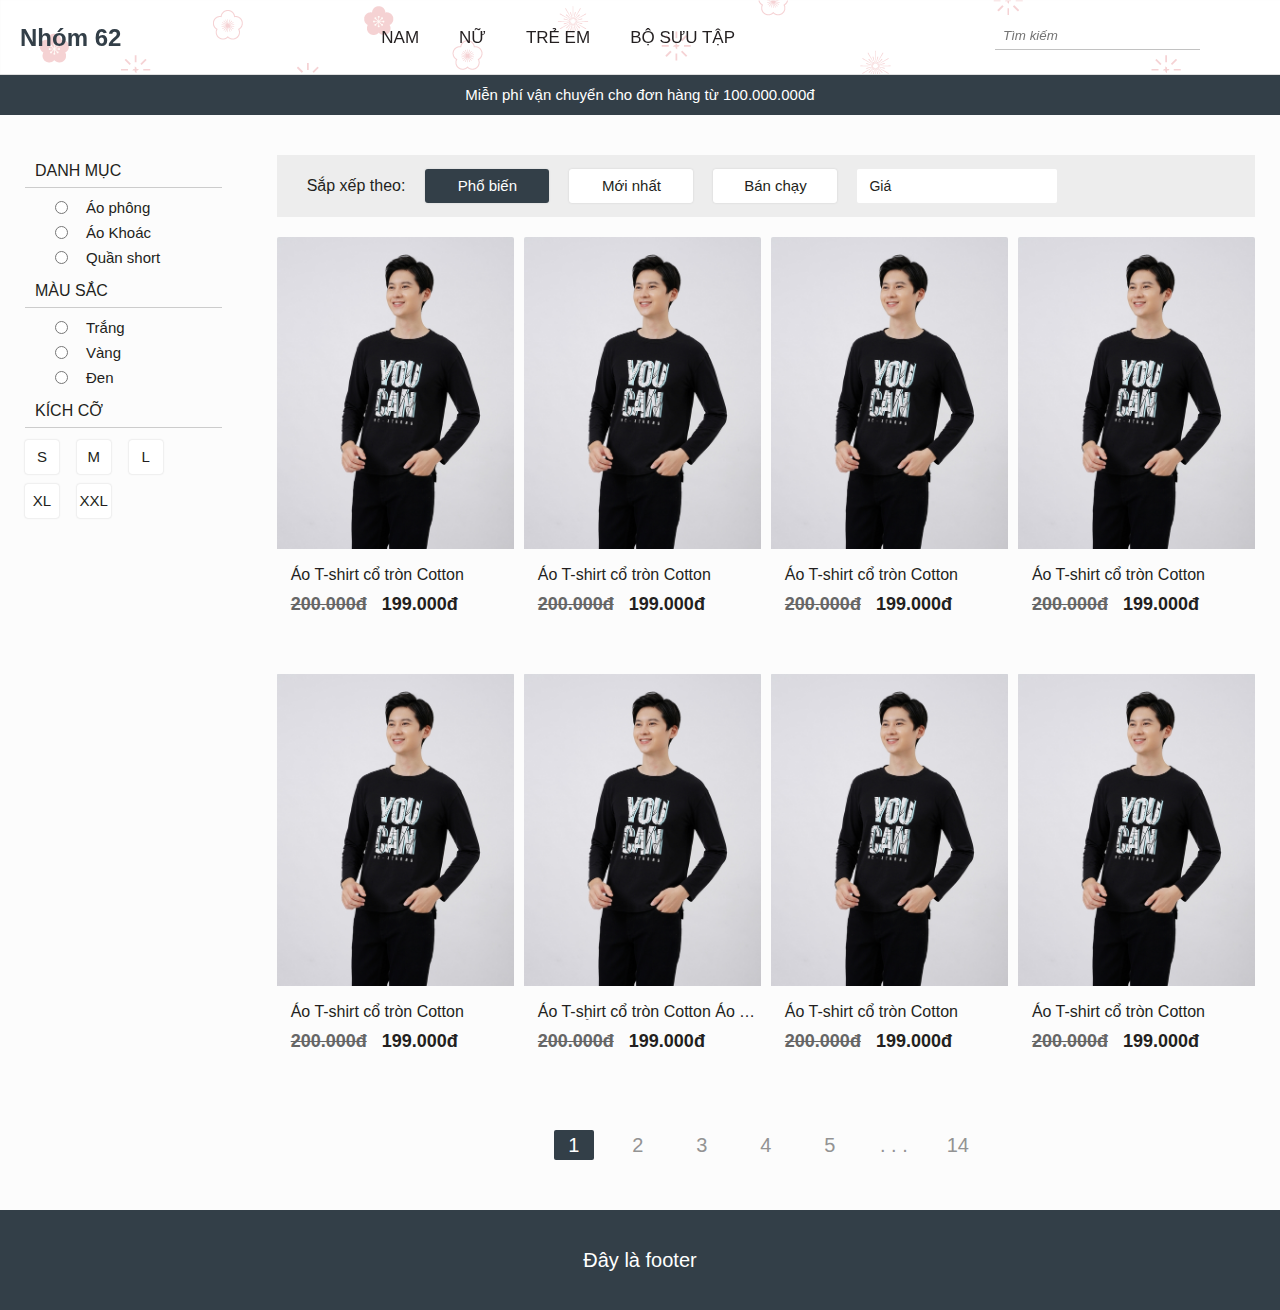
<file: client/index.html>
<!DOCTYPE html>
<html lang="en">

<head>
    <meta charset="UTF-8">
    <meta http-equiv="X-UA-Compatible" content="IE=edge">
    <meta name="viewport" content="width=device-width, initial-scale=1.0">
    <link rel="icon" href="./image/62.png">
    <title>Nhóm 62</title>
    <link href="http://fonts.cdnfonts.com/css/futura-std-4" rel="stylesheet">
    <link rel="stylesheet" href="https://cdnjs.cloudflare.com/ajax/libs/font-awesome/6.0.0-beta3/css/all.min.css"
        integrity="sha512-Fo3rlrZj/k7ujTnHg4CGR2D7kSs0v4LLanw2qksYuRlEzO+tcaEPQogQ0KaoGN26/zrn20ImR1DfuLWnOo7aBA=="
        crossorigin="anonymous" referrerpolicy="no-referrer" />
    <link rel="stylesheet" href="./css/app.css">
</head>

<body>
    <div class="wrapper">
        <!-- -------------------------------------------- HEADER BEGIN -------------------------------------------- -->
        <header class="header">
            <div class="container">
                <div class="header__content">
                    <div class="logo">
                        <a href="index.html" class="logo-link">Nhóm 62</a>
                    </div>
                    <div class="header__menu">
                        <ul class="header__menu-list">
                            <li class="header__menu-item">
                                <a href="index.html">Nam</a>
                            </li>
                            <li class="header__menu-item">
                                <a href="girl.html">Nữ</a>
                            </li>
                            <li class="header__menu-item">
                                <a href="child.html">Trẻ em</a>
                            </li>
                            <li class="header__menu-item">
                                <a href="#">Bộ sưu tập</a>
                            </li>
                        </ul>
                    </div>
                    <div class="header__other">
                        <div class="search">
                            <input type="text" placeholder="Tìm kiếm">
                            <i class="fas fa-search search-icon"></i>
                        </div>
                        <div class="location">
                            <a href="#"><i class="fas fa-map-marker-alt location-icon icon"></i></a>
                        </div>
                        <div class="user">
                            <a href="login.html"><i class="fas fa-user-alt user-icon icon"></i></a>
                        </div>
                        <label for="cart" class="cart-icon">
                            <i class="fas fa-shopping-cart cursor-pointer icon"></i>
                        </label>
                    </div>
                </div>
            </div>
        </header>

        <!-- -------------------------------------------- CART BEGIN -------------------------------------------- -->
        <input type="checkbox" id="cart" class="cart-input-label">
        <label for="cart" class="overlay"></label>
        <section class="cart">
            <div class="cart-modal">
                <div class="cart-modal__heading">
                    Giỏ hàng của bạn
                    <label for="cart">
                        <i class="fas fa-times icon cart-icon-close"></i>
                    </label>
                </div>
                <ul class="cart-list">
                    <li class="cart-modal-product">
                        <div class="cart-modal-product__image">
                            <img src="./image/ao/1.jpg" alt="" class="cart-modal__img">
                        </div>
                        <div class="cart-modal-product__content">
                            <div class="cart-modal-product__content-name">
                                <a href="#">Áo T-shirt cổ tròn cotton</a>
                            </div>
                            <div class="cart-modal-product__content-id">ID:8977831</div>
                            <div class="cart-modal-product__content-price">249.000đ</div>
                            <div class="cart-modal-product__content-quantity">
                                <p class="uppercase">Số lượng</p>
                                <button class="btn--square btn--hover">
                                    <i class="fas fa-minus"></i>
                                </button>
                                <button class="btn not-pointer">1</button>
                                <button class="btn--square btn--hover">
                                    <i class="fas fa-plus"></i>
                                </button>
                            </div>
                        </div>
                    </li>
                    <li class="cart-modal-product">
                        <div class="cart-modal-product__image">
                            <img src="./image/ao/1.jpg" alt="" class="cart-modal__img">
                        </div>
                        <div class="cart-modal-product__content">
                            <div class="cart-modal-product__content-name">
                                <a href="#">Áo T-shirt cổ tròn cotton</a>
                            </div>
                            <div class="cart-modal-product__content-id">ID:8977831</div>
                            <div class="cart-modal-product__content-price">249.000đ</div>
                            <div class="cart-modal-product__content-quantity">
                                <p class="uppercase">Số lượng</p>
                                <button class="btn--square btn--hover">
                                    <i class="fas fa-minus"></i>
                                </button>
                                <button class="btn not-pointer">1</button>
                                <button class="btn--square btn--hover">
                                    <i class="fas fa-plus"></i>
                                </button>
                            </div>
                        </div>
                    </li>
                    <li class="cart-modal-product">
                        <div class="cart-modal-product__image">
                            <img src="./image/ao/1.jpg" alt="" class="cart-modal__img">
                        </div>
                        <div class="cart-modal-product__content">
                            <div class="cart-modal-product__content-name">
                                <a href="#">Áo T-shirt cổ tròn cotton</a>
                            </div>
                            <div class="cart-modal-product__content-id">ID:8977831</div>
                            <div class="cart-modal-product__content-price">249.000đ</div>
                            <div class="cart-modal-product__content-quantity">
                                <p class="uppercase">Số lượng</p>
                                <button class="btn--square btn--hover">
                                    <i class="fas fa-minus"></i>
                                </button>
                                <button class="btn not-pointer">1</button>
                                <button class="btn--square btn--hover">
                                    <i class="fas fa-plus"></i>
                                </button>
                            </div>
                        </div>
                    </li>
                </ul>
                <div class="cart-modal-footer">
                    <div class="cart-modal-footer__money">
                        <span>Tổng tiền hàng</span>
                        <span>999.999đ</span>
                    </div>
                    <a href="#" class="cart-modal-footer__order">Đặt Hàng</a>
                </div>
            </div>
        </section>

        <!-- -------------------------------------------- NOTICE BEGIN -------------------------------------------- -->
        <section class="notice">
            <p class="notice-text">
                Miễn phí vận chuyển cho đơn hàng từ 100.000.000đ
            </p>
        </section>

        <!-- -------------------------------------------- CONTENT BEGIN -------------------------------------------- -->
        <section class="content">
            <div class="container">
                <div class="content__container">

                    <!-- ---------------------------------------- CATEGORY ---------------------------------------- -->
                    <nav class="category">
                        <ul class="category__list">
                            <h3 class="category__heading">Danh Mục<i class="fas fa-chevron-down category__icon"></i>
                            </h3>

                            <li class="category__item">
                                <span>
                                    <input type="radio" name="category_choice" id="ao_phong">
                                    <label for="ao_phong">Áo phông</label>
                                </span>
                                <span>
                                    <input type="radio" name="category_choice" id="ao_khoac">
                                    <label for="ao_khoac">Áo Khoác</label>
                                </span>
                                <span>
                                    <input type="radio" name="category_choice" id="quan_short">
                                    <label for="quan_short">Quần short</label>
                                </span>
                            </li>
                        </ul>

                        <ul class="category__list">
                            <h3 class="category__heading">Màu sắc<i class="fas fa-chevron-down category__icon"></i>
                            </h3>

                            <li class="category__item">
                                <span>
                                    <input type="radio" name="color_choice" id="trang">
                                    <label for="trang">Trắng</label>
                                </span>
                                <span>
                                    <input type="radio" name="color_choice" id="vang">
                                    <label for="vang">Vàng</label>
                                </span>
                                <span>
                                    <input type="radio" name="color_choice" id="den">
                                    <label for="den">Đen</label>
                                </span>
                            </li>
                        </ul>

                        <ul class="category__list">
                            <h3 class="category__heading">Kích cỡ<i class="fas fa-chevron-down category__icon"></i></h3>

                            <li class="category__item">
                                <button class="btn--square btn--hover">S</button>
                                <button class="btn--square btn--hover">M</button>
                                <button class="btn--square btn--hover">L</button>
                                <button class="btn--square btn--hover">XL</button>
                                <button class="btn--square btn--hover">XXL</button>
                            </li>
                        </ul>
                    </nav>

                    <!-- --------------------------------- FILTER --------------------------------- -->
                    <section class="grid__column-10">
                        <div class="home__filter">
                            <div class="home__filter-container">
                                <span class="home__filter-label">Sắp xếp theo:</span>
                                <button class="btn btn--hover btn--active">Phổ biến</button>
                                <button class="btn btn--hover">Mới nhất</button>
                                <button class="btn btn--hover">Bán chạy</button>

                                <div class="select-input">
                                    <span class="select-input__label">Giá</span>
                                    <i class="select-input__icon fas fa-angle-down"></i>
                                    <ul class="select-input__list">
                                        <li class="select-input__item">
                                            <a href="#" class="select-input__link">Giá: Thấp đên cao</a>
                                        </li>
                                        <li class="select-input__item">
                                            <a href="#" class="select-input__link">Giá: Cao đến thấp</a>
                                        </li>
                                    </ul>
                                </div>
                            </div>
                        </div>

                        <!-- ----------------------------------- PRODUCT ----------------------------------- -->
                        <div class="home-product__container">
                            <div class="home-product">
                                <div class="grid__row">
                                    <div class="grid__column-2-4">
                                        <a href="active.html" class="home-product-item">
                                            <div class="home-product-item__img"
                                                style="background-image: url(./image/ao/1.jpg);"></div>
                                            <div class="home-product-item__name">Áo T-shirt cổ tròn Cotton</div>
                                            <div class="home-product-item__price">
                                                <span class="home-product-item__price-old">200.000đ</span>
                                                <span class="home-product-item__price-current">199.000đ</span>
                                            </div>
                                        </a>
                                    </div>
                                    <div class="grid__column-2-4">
                                        <a href="active.html" class="home-product-item">
                                            <div class="home-product-item__img"
                                                style="background-image: url(./image/ao/1.jpg);"></div>
                                            <div class="home-product-item__name">Áo T-shirt cổ tròn Cotton</div>
                                            <div class="home-product-item__price">
                                                <span class="home-product-item__price-old">200.000đ</span>
                                                <span class="home-product-item__price-current">199.000đ</span>
                                            </div>
                                        </a>
                                    </div>
                                    <div class="grid__column-2-4">
                                        <a href="active.html" class="home-product-item">
                                            <div class="home-product-item__img"
                                                style="background-image: url(./image/ao/1.jpg);"></div>
                                            <div class="home-product-item__name">Áo T-shirt cổ tròn Cotton</div>
                                            <div class="home-product-item__price">
                                                <span class="home-product-item__price-old">200.000đ</span>
                                                <span class="home-product-item__price-current">199.000đ</span>
                                            </div>
                                        </a>
                                    </div>
                                    <div class="grid__column-2-4">
                                        <a href="active.html" class="home-product-item">
                                            <div class="home-product-item__img"
                                                style="background-image: url(./image/ao/1.jpg);"></div>
                                            <div class="home-product-item__name">Áo T-shirt cổ tròn Cotton</div>
                                            <div class="home-product-item__price">
                                                <span class="home-product-item__price-old">200.000đ</span>
                                                <span class="home-product-item__price-current">199.000đ</span>
                                            </div>
                                        </a>
                                    </div>
                                    <div class="grid__column-2-4">
                                        <a href="active.html" class="home-product-item">
                                            <div class="home-product-item__img"
                                                style="background-image: url(./image/ao/1.jpg);"></div>
                                            <div class="home-product-item__name">Áo T-shirt cổ tròn Cotton</div>
                                            <div class="home-product-item__price">
                                                <span class="home-product-item__price-old">200.000đ</span>
                                                <span class="home-product-item__price-current">199.000đ</span>
                                            </div>
                                        </a>
                                    </div>
                                    <div class="grid__column-2-4">
                                        <a href="active.html" class="home-product-item">
                                            <div class="home-product-item__img"
                                                style="background-image: url(./image/ao/1.jpg);"></div>
                                            <div class="home-product-item__name">Áo T-shirt cổ tròn Cotton Áo T-shirt cổ
                                                tròn Cotton</div>
                                            <div class="home-product-item__price">
                                                <span class="home-product-item__price-old">200.000đ</span>
                                                <span class="home-product-item__price-current">199.000đ</span>
                                            </div>
                                        </a>
                                    </div>
                                    <div class="grid__column-2-4">
                                        <a href="active.html" class="home-product-item">
                                            <div class="home-product-item__img"
                                                style="background-image: url(./image/ao/1.jpg);"></div>
                                            <div class="home-product-item__name">Áo T-shirt cổ tròn Cotton</div>
                                            <div class="home-product-item__price">
                                                <span class="home-product-item__price-old">200.000đ</span>
                                                <span class="home-product-item__price-current">199.000đ</span>
                                            </div>
                                        </a>
                                    </div>
                                    <div class="grid__column-2-4">
                                        <a href="active.html" class="home-product-item">
                                            <div class="home-product-item__img"
                                                style="background-image: url(./image/ao/1.jpg);"></div>
                                            <div class="home-product-item__name">Áo T-shirt cổ tròn Cotton</div>
                                            <div class="home-product-item__price">
                                                <span class="home-product-item__price-old">200.000đ</span>
                                                <span class="home-product-item__price-current">199.000đ</span>
                                            </div>
                                        </a>
                                    </div>
                                </div>
                            </div>
                            <ul class="pagination home-product__pagination">
                                <li class="pagination-item">
                                    <a href="#" class="pagination-item__link">
                                        <i class="pagination-item-icon fas fa-angle-left"></i>
                                    </a>
                                </li>
                                <li class="pagination-item pagination-item--active">
                                    <a href="#" class="pagination-item__link">1</a>
                                </li>
                                <li class="pagination-item">
                                    <a href="#" class="pagination-item__link">2</a>
                                </li>
                                <li class="pagination-item">
                                    <a href="#" class="pagination-item__link">3</a>
                                </li>
                                <li class="pagination-item">
                                    <a href="#" class="pagination-item__link">4</a>
                                </li>
                                <li class="pagination-item">
                                    <a href="#" class="pagination-item__link">5</a>
                                </li>
                                <li class="pagination-item">
                                    <a href="#" class="pagination-item__link">. . .</a>
                                </li>
                                <li class="pagination-item">
                                    <a href="#" class="pagination-item__link">14</a>
                                </li>
                                <li class="pagination-item">
                                    <a href="#" class="pagination-item__link">
                                        <i class="pagination-item-icon fas fa-angle-right"></i>
                                    </a>
                                </li>
                            </ul>
                        </div>
                    </section>
                </div>
            </div>
        </section>
        <footer class="footer">
            <div class="footer_text"
                style="width: 100%; height: 10rem; background-color: #333f48; text-align: center; color: #fff; font-size: 2rem; line-height: 10rem ;margin-top: 5rem;">
                Đây là footer</div>
        </footer>
    </div>
</body>

</html>
</file>
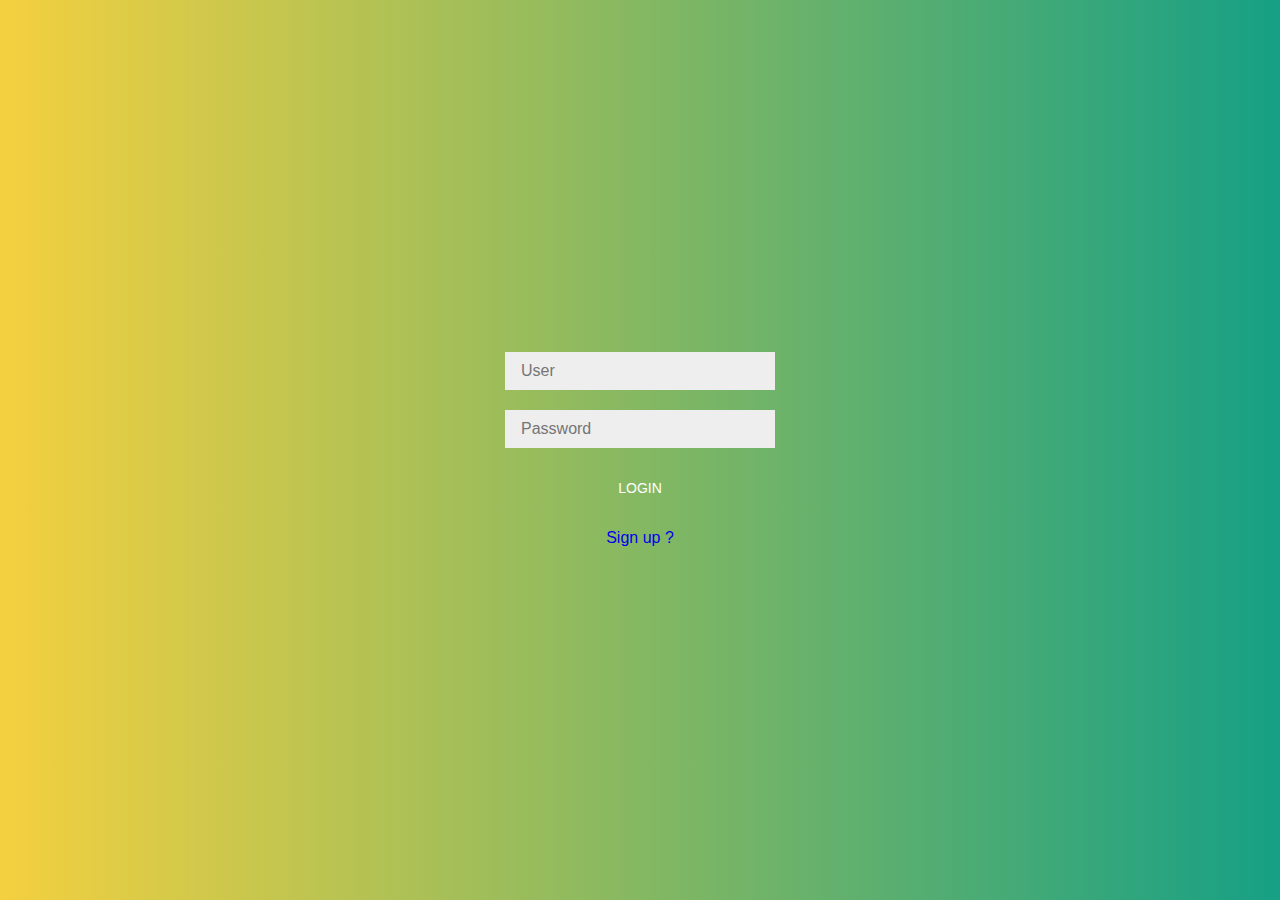
<file: admin/login.html>
<!DOCTYPE html>
<html lang="en">

<head>
    <meta charset="UTF-8">
    <meta http-equiv="X-UA-Compatible" content="IE=edge">
    <meta name="viewport" content="width=device-width, initial-scale=1.0">
    <title>Login</title>
    <link rel="stylesheet" type="text/css" href="style.css">
</head>

<body>
    <div class="login_container">
        <div id="login_form">
            <div class="login">
                <form>
                    <input type="text" placeholder="User" class="login_input">
                    <input type="password" placeholder="Password" class="login_input">
                    <button type="button">LOGIN</button>
                    <a href="./signup.html">Sign up ?</a>
                </form>
            </div>
        </div>
    </div>
</body>

</html>
</file>
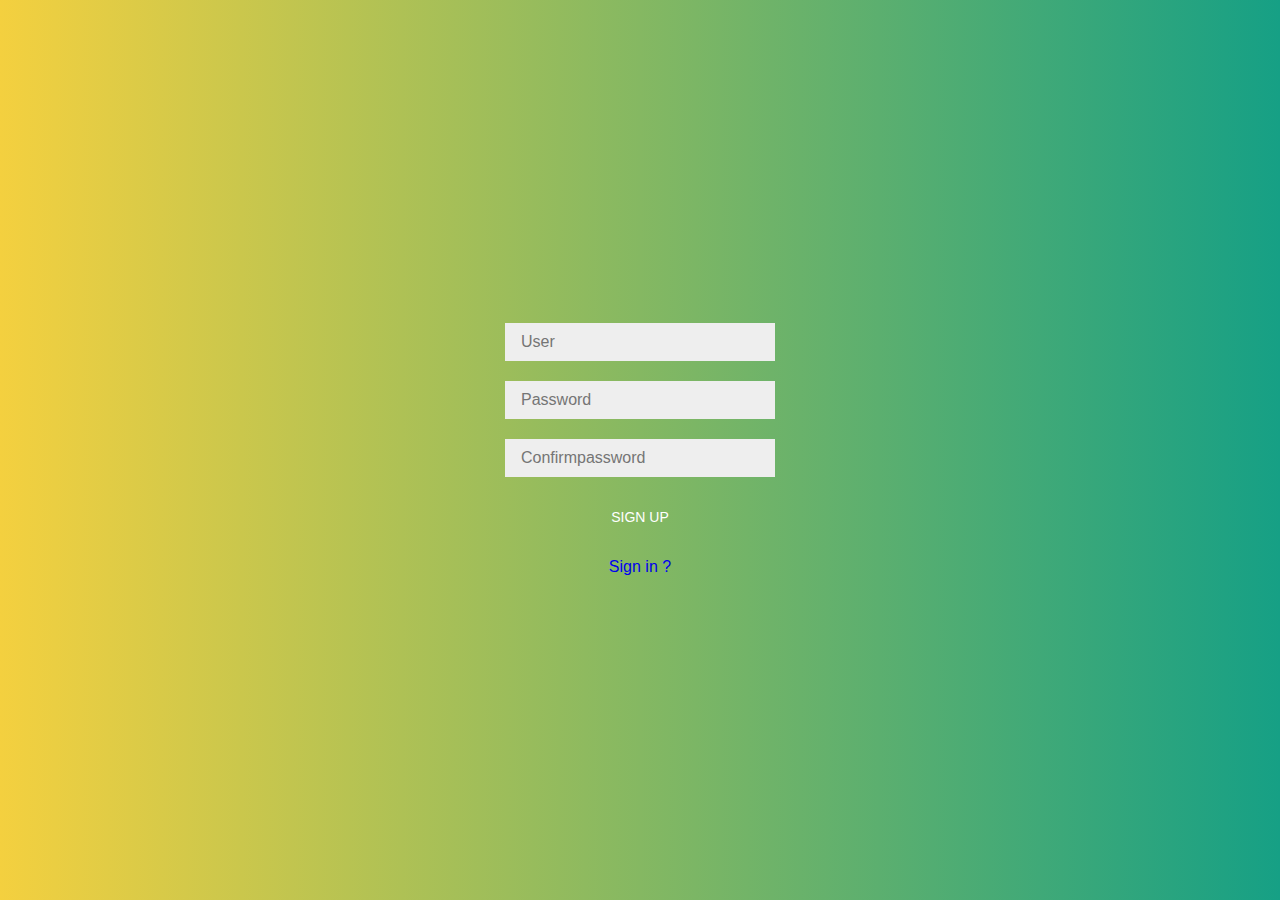
<file: admin/signup.html>
<!DOCTYPE html>
<html lang="en">

<head>
    <meta charset="UTF-8">
    <meta http-equiv="X-UA-Compatible" content="IE=edge">
    <meta name="viewport" content="width=device-width, initial-scale=1.0">
    <title>Login</title>
    <link rel="stylesheet" type="text/css" href="style.css">
</head>

<body>
    <!-- Signup = login -->
    <div class="login_container">
        <div id="login_form">
            <div class="login">
                <form>
                    <input type="text" placeholder="User" class="login_input">
                    <input type="password" placeholder="Password" class="login_input">
                    <input type="password" placeholder="Confirmpassword" class="login_input">
                    <button type="button">SIGN UP</button>
                    <a href="./login.html">Sign in ?</a>
                </form>
            </div>
        </div>
    </div>
</body>

</html>
</file>
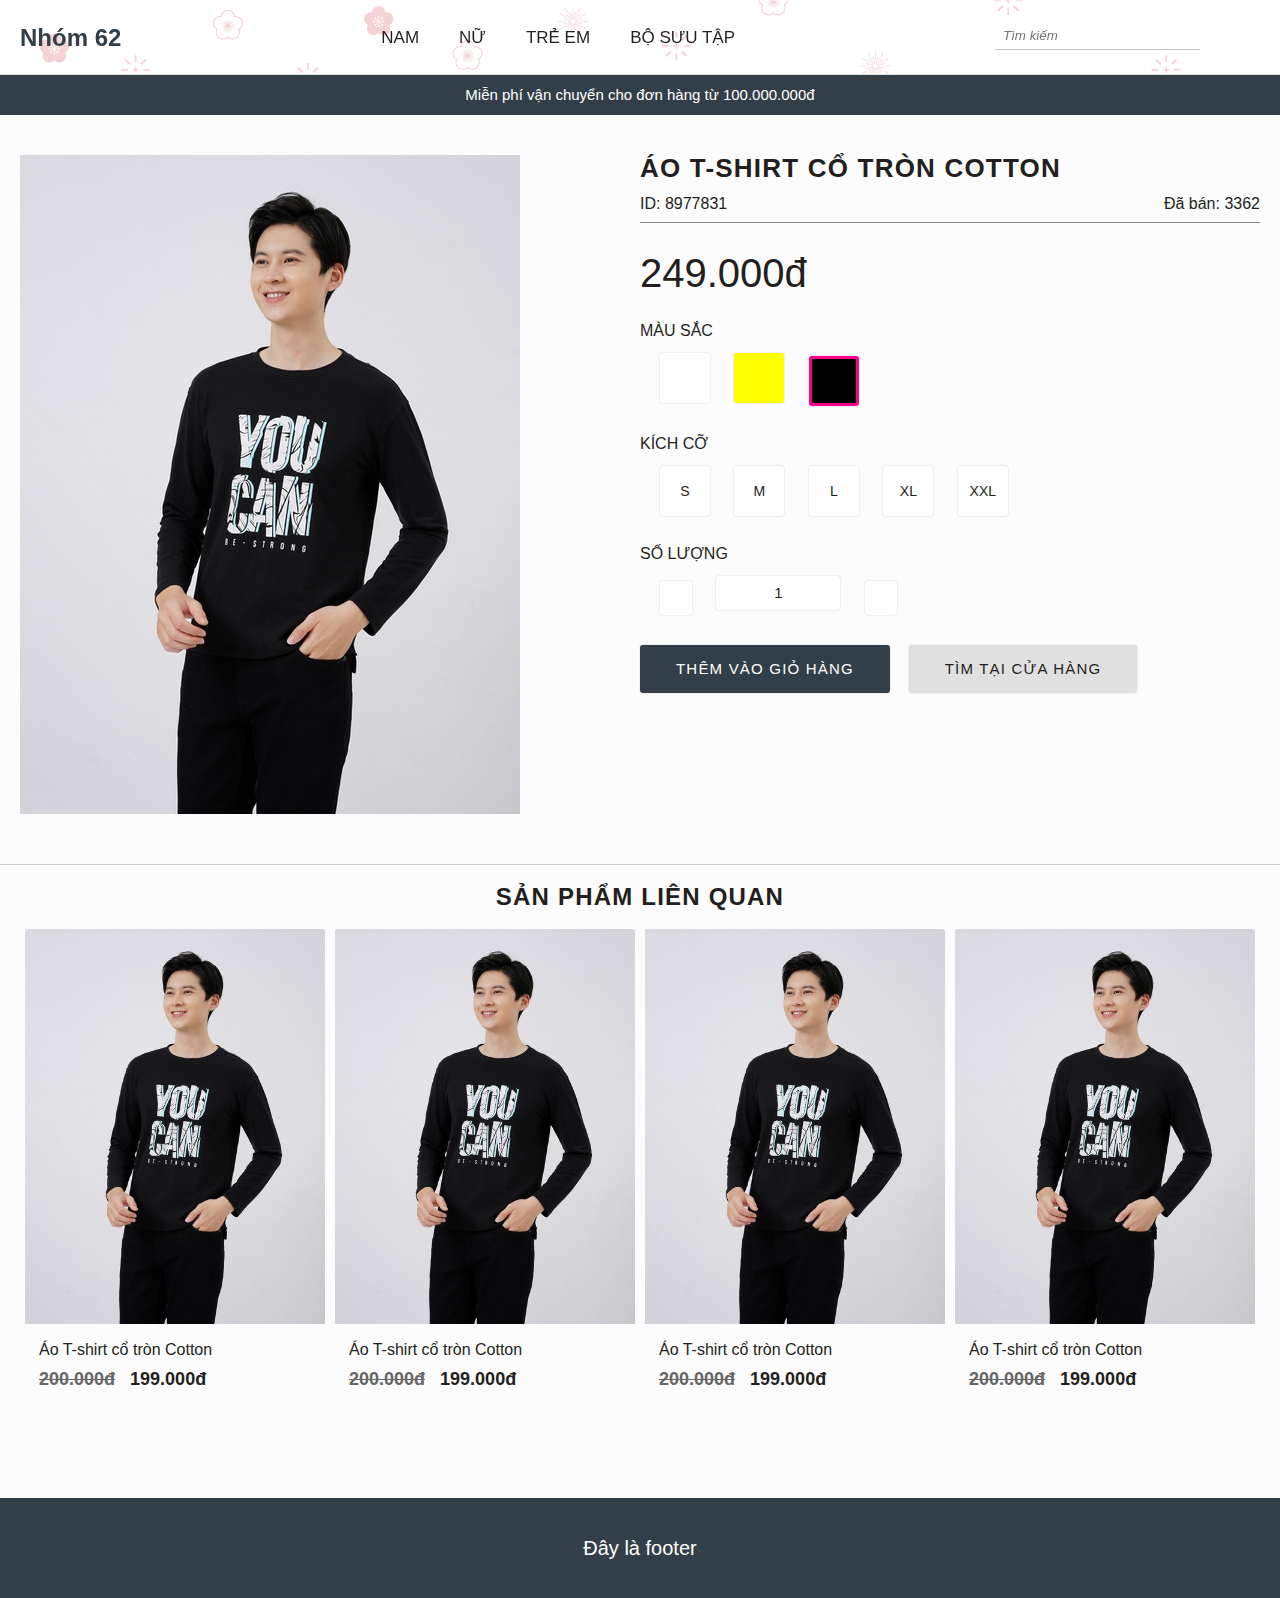
<file: client/active.html>
<!DOCTYPE html>
<html lang="en">

<head>
    <meta charset="UTF-8">
    <meta http-equiv="X-UA-Compatible" content="IE=edge">
    <meta name="viewport" content="width=device-width, initial-scale=1.0">
    <link rel="icon" href="./image/62.png">
    <title>Nhóm 62</title>
    <link href="http://fonts.cdnfonts.com/css/futura-std-4" rel="stylesheet">
    <link rel="stylesheet" href="https://cdnjs.cloudflare.com/ajax/libs/font-awesome/6.0.0-beta3/css/all.min.css"
        integrity="sha512-Fo3rlrZj/k7ujTnHg4CGR2D7kSs0v4LLanw2qksYuRlEzO+tcaEPQogQ0KaoGN26/zrn20ImR1DfuLWnOo7aBA=="
        crossorigin="anonymous" referrerpolicy="no-referrer" />
    <link rel="stylesheet" href="./css/app.css">
</head>

<body>
    <div class="wrapper">
        <header class="header">
            <div class="container">
                <div class="header__content">
                    <div class="logo">
                        <a href="index.html" class="logo-link">Nhóm 62</a>
                    </div>
                    <div class="header__menu">
                        <ul class="header__menu-list">
                            <li class="header__menu-item">
                                <a href="index.html">Nam</a>
                            </li>
                            <li class="header__menu-item">
                                <a href="girl.html">Nữ</a>
                            </li>
                            <li class="header__menu-item">
                                <a href="child.html">Trẻ em</a>
                            </li>
                            <li class="header__menu-item">
                                <a href="#">Bộ sưu tập</a>
                            </li>
                        </ul>
                    </div>
                    <div class="header__other">
                        <div class="search">
                            <input type="text" placeholder="Tìm kiếm">
                            <i class="fas fa-search search-icon"></i>
                        </div>
                        <div class="location">
                            <a href="#"><i class="fas fa-map-marker-alt location-icon icon"></i></a>
                        </div>
                        <div class="user">
                            <a href="#"><i class="fas fa-user-alt user-icon icon"></i></a>
                        </div>
                        <label for="cart" class="cart-icon">
                            <i class="fas fa-shopping-cart cursor-pointer icon"></i>
                        </label>
                    </div>
                </div>
            </div>
        </header>
        <input type="checkbox" id="cart" class="cart-input-label">
        <label for="cart" class="overlay"></label>
        <section class="cart">
            <div class="cart-modal">
                <div class="cart-modal__heading">
                    Giỏ hàng của bạn
                    <label for="cart">
                        <i class="fas fa-times icon cart-icon-close"></i>
                    </label>
                </div>
                <div class="cart-modal-product">
                    <div class="cart-modal-product__image">
                        <img src="./image/ao/1.jpg" alt="" class="cart-modal__img">
                    </div>
                    <div class="cart-modal-product__content">
                        <div class="cart-modal-product__content-name">
                            <a href="#">Áo T-shirt cổ tròn cotton</a>
                        </div>
                        <div class="cart-modal-product__content-id">ID:8977831</div>
                        <div class="cart-modal-product__content-price">249.000đ</div>
                        <div class="cart-modal-product__content-quantity">
                            <p class="uppercase">Số lượng</p>
                            <button class="btn--square btn--hover">
                                <i class="fas fa-minus"></i>
                            </button>
                            <button class="btn not-pointer">1</button>
                            <button class="btn--square btn--hover">
                                <i class="fas fa-plus"></i>
                            </button>
                        </div>
                    </div>
                </div>
                <div class="cart-modal-product">
                    <div class="cart-modal-product__image">
                        <img src="./image/ao/1.jpg" alt="" class="cart-modal__img">
                    </div>
                    <div class="cart-modal-product__content">
                        <div class="cart-modal-product__content-name">
                            <a href="#">Áo T-shirt cổ tròn cotton</a>
                        </div>
                        <div class="cart-modal-product__content-id">ID:8977831</div>
                        <div class="cart-modal-product__content-price">249.000đ</div>
                        <div class="cart-modal-product__content-quantity">
                            <p class="uppercase">Số lượng</p>
                            <button class="btn--square btn--hover">
                                <i class="fas fa-minus"></i>
                            </button>
                            <button class="btn not-pointer">1</button>
                            <button class="btn--square btn--hover">
                                <i class="fas fa-plus"></i>
                            </button>
                        </div>
                    </div>
                </div>
                <div class="cart-modal-product">
                    <div class="cart-modal-product__image">
                        <img src="./image/ao/1.jpg" alt="" class="cart-modal__img">
                    </div>
                    <div class="cart-modal-product__content">
                        <div class="cart-modal-product__content-name">
                            <a href="#">Áo T-shirt cổ tròn cotton</a>
                        </div>
                        <div class="cart-modal-product__content-id">ID:8977831</div>
                        <div class="cart-modal-product__content-price">249.000đ</div>
                        <div class="cart-modal-product__content-quantity">
                            <p class="uppercase">Số lượng</p>
                            <button class="btn--square btn--hover">
                                <i class="fas fa-minus"></i>
                            </button>
                            <button class="btn not-pointer">1</button>
                            <button class="btn--square btn--hover">
                                <i class="fas fa-plus"></i>
                            </button>
                        </div>
                    </div>
                </div>
                <div class="cart-modal-footer">
                    <div class="cart-modal-footer__money">
                        <span>Tổng tiền hàng</span>
                        <span>999.999đ</span>
                    </div>
                    <a href="#" class="cart-modal-footer__order">Đặt Hàng</a>
                </div>
            </div>
        </section>
        <section class="notice">
            <p class="notice-text">
                Miễn phí vận chuyển cho đơn hàng từ 100.000.000đ
            </p>
        </section>
        <section class="active-content">
            <div class="container">
                <div class="active-content__container">
                    <div class="active-content__image">
                        <img src="./image/ao/1.jpg" alt="" class="active-content__img">
                    </div>
                    <div class="active-information">
                        <div class="active-content__info">
                            <h2 class="active-content__info-heading uppercase">Áo T-shirt cổ tròn cotton</h2>
                            <p class="active-content__info-des">
                                <span>ID: 8977831</span>
                                <span>Đã bán: 3362</span>
                            </p>
                            <div class="active-content__info-price">249.000đ</div>
                            <div class="active-content__info-color">
                                <p class="uppercase">màu sắc</p>
                                <div class="active-content__info-container__btn">
                                    <button class="btn--square-l white"></button>
                                    <button class="btn--square-l yellow"></button>
                                    <button class="btn--square-l black active-content__info--active"></button>
                                </div>
                            </div>
                            <div class="active-content__info-size">
                                <p class="uppercase">kích cỡ</p>
                                <div class="active-content__info-container__btn">
                                    <button class="btn--square-l btn--hover">S</button>
                                    <button class="btn--square-l btn--hover">M</button>
                                    <button class="btn--square-l btn--hover">L</button>
                                    <button class="btn--square-l btn--hover">XL</button>
                                    <button class="btn--square-l btn--hover">XXL</button>
                                </div>
                            </div>
                            <div class="active-content__info-quantity">
                                <p class="uppercase">Số lượng</p>
                                <button class="btn--square btn--hover">
                                    <i class="fas fa-minus"></i>
                                </button>
                                <button class="btn not-pointer">1</button>
                                <button class="btn--square btn--hover">
                                    <i class="fas fa-plus"></i>
                                </button>
                            </div>
                        </div>
                        <div class="active-content__cart">
                            <a href="#" class="mr-16">
                                <button class="btn-xl btn--primary uppercase">Thêm vào giỏ hàng</button>
                            </a>
                            <a href="index.html">
                                <button class="btn-xl btn--gray uppercase">Tìm tại cửa hàng</button>
                            </a>
                        </div>
                    </div>
                </div>
            </div>
        </section>
        <section class="recommend">
            <div class="container">
                <div class="recommend-content">
                    <h3 class="uppercase recommend-title">sản phẩm liên quan</h3>
                    <div class="recommend-product">
                        <div class="grid__column-2-4">
                            <a href="active.html" class="home-product-item">
                                <div class="home-product-item__img"
                                    style="background-image: url(./image/ao/1.jpg);"></div>
                                <div class="home-product-item__name">Áo T-shirt cổ tròn Cotton</div>
                                <div class="home-product-item__price">
                                    <span class="home-product-item__price-old">200.000đ</span>
                                    <span class="home-product-item__price-current">199.000đ</span>
                                </div>
                            </a>
                        </div><div class="grid__column-2-4">
                            <a href="active.html" class="home-product-item">
                                <div class="home-product-item__img"
                                    style="background-image: url(./image/ao/1.jpg);"></div>
                                <div class="home-product-item__name">Áo T-shirt cổ tròn Cotton</div>
                                <div class="home-product-item__price">
                                    <span class="home-product-item__price-old">200.000đ</span>
                                    <span class="home-product-item__price-current">199.000đ</span>
                                </div>
                            </a>
                        </div><div class="grid__column-2-4">
                            <a href="active.html" class="home-product-item">
                                <div class="home-product-item__img"
                                    style="background-image: url(./image/ao/1.jpg);"></div>
                                <div class="home-product-item__name">Áo T-shirt cổ tròn Cotton</div>
                                <div class="home-product-item__price">
                                    <span class="home-product-item__price-old">200.000đ</span>
                                    <span class="home-product-item__price-current">199.000đ</span>
                                </div>
                            </a>
                        </div><div class="grid__column-2-4">
                            <a href="active.html" class="home-product-item">
                                <div class="home-product-item__img"
                                    style="background-image: url(./image/ao/1.jpg);"></div>
                                <div class="home-product-item__name">Áo T-shirt cổ tròn Cotton</div>
                                <div class="home-product-item__price">
                                    <span class="home-product-item__price-old">200.000đ</span>
                                    <span class="home-product-item__price-current">199.000đ</span>
                                </div>
                            </a>
                        </div>
                    </div>
                </div>
            </div>
        </section>
        <footer class="footer">
            <div class="footer_text"
                style="width: 100%; height: 10rem; background-color: #333f48; text-align: center; color: #fff; font-size: 2rem; line-height: 10rem ;margin-top: 5rem;">
                Đây là footer</div>
        </footer>
    </div>
</body>

</html>
</file>
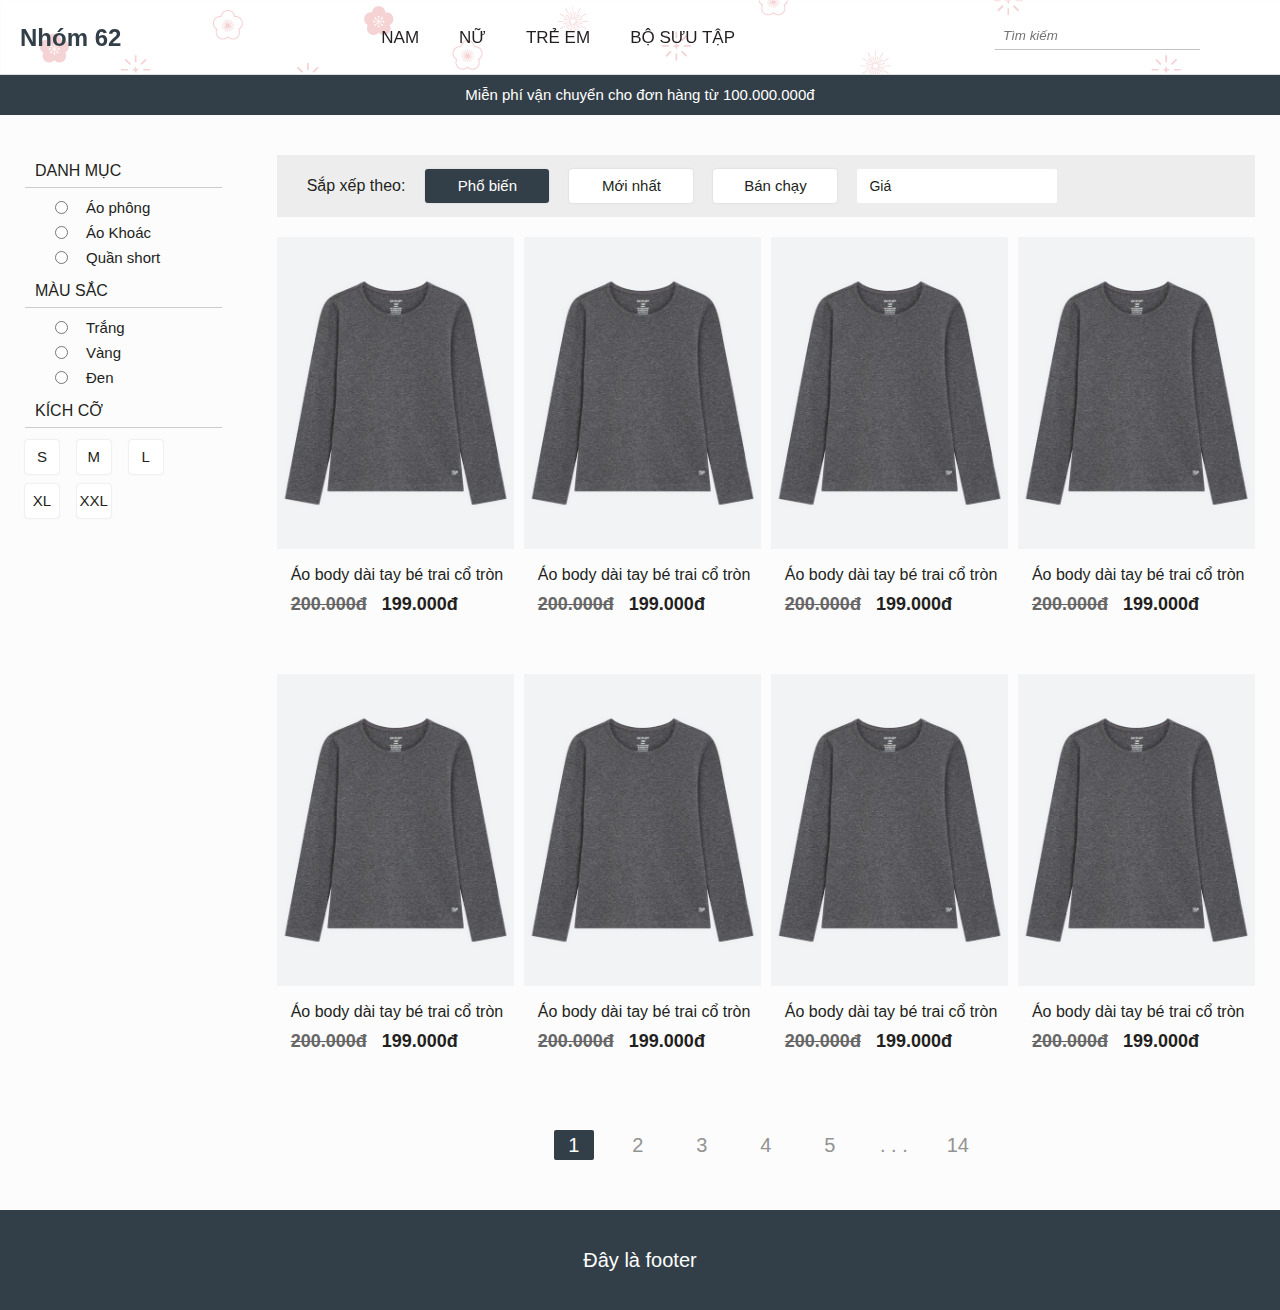
<file: client/child.html>
<!DOCTYPE html>
<html lang="en">

<head>
    <meta charset="UTF-8">
    <meta http-equiv="X-UA-Compatible" content="IE=edge">
    <meta name="viewport" content="width=device-width, initial-scale=1.0">
    <link rel="icon" href="./image/62.png">
    <title>Nhóm 62</title>
    <link href="http://fonts.cdnfonts.com/css/futura-std-4" rel="stylesheet">
    <link rel="stylesheet" href="https://cdnjs.cloudflare.com/ajax/libs/font-awesome/6.0.0-beta3/css/all.min.css"
        integrity="sha512-Fo3rlrZj/k7ujTnHg4CGR2D7kSs0v4LLanw2qksYuRlEzO+tcaEPQogQ0KaoGN26/zrn20ImR1DfuLWnOo7aBA=="
        crossorigin="anonymous" referrerpolicy="no-referrer" />
    <link rel="stylesheet" href="./css/app.css">
</head>

<body>
    <div class="wrapper">
        <header class="header">
            <div class="container">
                <div class="header__content">
                    <div class="logo">
                        <a href="index.html" class="logo-link">Nhóm 62</a>
                    </div>
                    <div class="header__menu">
                        <ul class="header__menu-list">
                            <li class="header__menu-item">
                                <a href="index.html">Nam</a>
                            </li>
                            <li class="header__menu-item">
                                <a href="girl.html">Nữ</a>
                            </li>
                            <li class="header__menu-item">
                                <a href="child.html">Trẻ em</a>
                            </li>
                            <li class="header__menu-item">
                                <a href="#">Bộ sưu tập</a>
                            </li>
                        </ul>
                    </div>
                    <div class="header__other">
                        <div class="search">
                            <input type="text" placeholder="Tìm kiếm">
                            <i class="fas fa-search search-icon"></i>
                        </div>
                        <div class="location">
                            <a href="#"><i class="fas fa-map-marker-alt location-icon icon"></i></a>
                        </div>
                        <div class="user">
                            <a href="#"><i class="fas fa-user-alt user-icon icon"></i></a>
                        </div>
                        <label for="cart" class="cart-icon">
                            <i class="fas fa-shopping-cart cursor-pointer icon"></i>
                        </label>
                    </div>
                </div>
            </div>
        </header>
        <input type="checkbox" id="cart" class="cart-input-label">
        <label for="cart" class="overlay"></label>
        <section class="cart">
            <div class="cart-modal">
                <div class="cart-modal__heading">
                    Giỏ hàng của bạn
                    <label for="cart">
                        <i class="fas fa-times icon cart-icon-close"></i>
                    </label>
                </div>
                <div class="cart-modal-product">
                    <div class="cart-modal-product__image">
                        <img src="./image/ao/1.jpg" alt="" class="cart-modal__img">
                    </div>
                    <div class="cart-modal-product__content">
                        <div class="cart-modal-product__content-name">
                            <a href="#">Áo T-shirt cổ tròn cotton</a>
                        </div>
                        <div class="cart-modal-product__content-id">ID:8977831</div>
                        <div class="cart-modal-product__content-price">249.000đ</div>
                        <div class="cart-modal-product__content-quantity">
                            <p class="uppercase">Số lượng</p>
                            <button class="btn--square btn--hover">
                                <i class="fas fa-minus"></i>
                            </button>
                            <button class="btn not-pointer">1</button>
                            <button class="btn--square btn--hover">
                                <i class="fas fa-plus"></i>
                            </button>
                        </div>
                    </div>
                </div>
                <div class="cart-modal-product">
                    <div class="cart-modal-product__image">
                        <img src="./image/ao/1.jpg" alt="" class="cart-modal__img">
                    </div>
                    <div class="cart-modal-product__content">
                        <div class="cart-modal-product__content-name">
                            <a href="#">Áo T-shirt cổ tròn cotton</a>
                        </div>
                        <div class="cart-modal-product__content-id">ID:8977831</div>
                        <div class="cart-modal-product__content-price">249.000đ</div>
                        <div class="cart-modal-product__content-quantity">
                            <p class="uppercase">Số lượng</p>
                            <button class="btn--square btn--hover">
                                <i class="fas fa-minus"></i>
                            </button>
                            <button class="btn not-pointer">1</button>
                            <button class="btn--square btn--hover">
                                <i class="fas fa-plus"></i>
                            </button>
                        </div>
                    </div>
                </div>
                <div class="cart-modal-product">
                    <div class="cart-modal-product__image">
                        <img src="./image/ao/1.jpg" alt="" class="cart-modal__img">
                    </div>
                    <div class="cart-modal-product__content">
                        <div class="cart-modal-product__content-name">
                            <a href="#">Áo T-shirt cổ tròn cotton</a>
                        </div>
                        <div class="cart-modal-product__content-id">ID:8977831</div>
                        <div class="cart-modal-product__content-price">249.000đ</div>
                        <div class="cart-modal-product__content-quantity">
                            <p class="uppercase">Số lượng</p>
                            <button class="btn--square btn--hover">
                                <i class="fas fa-minus"></i>
                            </button>
                            <button class="btn not-pointer">1</button>
                            <button class="btn--square btn--hover">
                                <i class="fas fa-plus"></i>
                            </button>
                        </div>
                    </div>
                </div>
                <div class="cart-modal-footer">
                    <div class="cart-modal-footer__money">
                        <span>Tổng tiền hàng</span>
                        <span>999.999đ</span>
                    </div>
                    <a href="#" class="cart-modal-footer__order">Đặt Hàng</a>
                </div>
            </div>
        </section>
        <section class="notice">
            <p class="notice-text">
                Miễn phí vận chuyển cho đơn hàng từ 100.000.000đ
            </p>
        </section>
        <section class="content">
            <div class="container">
                <div class="content__container">
                    <nav class="category">
                        <ul class="category__list">
                            <h3 class="category__heading">Danh Mục<i class="fas fa-chevron-down category__icon"></i>
                            </h3>

                            <li class="category__item">
                                <span>
                                    <input type="radio" name="category_choice" id="ao_phong">
                                    <label for="ao_phong">Áo phông</label>
                                </span>
                                <span>
                                    <input type="radio" name="category_choice" id="ao_khoac">
                                    <label for="ao_khoac">Áo Khoác</label>
                                </span>
                                <span>
                                    <input type="radio" name="category_choice" id="quan_short">
                                    <label for="quan_short">Quần short</label>
                                </span>
                            </li>
                        </ul>

                        <ul class="category__list">
                            <h3 class="category__heading">Màu sắc<i class="fas fa-chevron-down category__icon"></i>
                            </h3>

                            <li class="category__item">
                                <span>
                                    <input type="radio" name="color_choice" id="trang">
                                    <label for="trang">Trắng</label>
                                </span>
                                <span>
                                    <input type="radio" name="color_choice" id="vang">
                                    <label for="vang">Vàng</label>
                                </span>
                                <span>
                                    <input type="radio" name="color_choice" id="den">
                                    <label for="den">Đen</label>
                                </span>
                            </li>
                        </ul>

                        <ul class="category__list">
                            <h3 class="category__heading">Kích cỡ<i class="fas fa-chevron-down category__icon"></i></h3>

                            <li class="category__item">
                                <button class="btn--square btn--hover">S</button>
                                <button class="btn--square btn--hover">M</button>
                                <button class="btn--square btn--hover">L</button>
                                <button class="btn--square btn--hover">XL</button>
                                <button class="btn--square btn--hover">XXL</button>
                            </li>
                        </ul>
                    </nav>

                    <section class="grid__column-10">
                        <div class="home__filter">
                            <div class="home__filter-container">
                                <span class="home__filter-label">Sắp xếp theo:</span>
                                <button class="btn btn--hover btn--active">Phổ biến</button>
                                <button class="btn btn--hover">Mới nhất</button>
                                <button class="btn btn--hover">Bán chạy</button>

                                <div class="select-input">
                                    <span class="select-input__label">Giá</span>
                                    <i class="select-input__icon fas fa-angle-down"></i>
                                    <ul class="select-input__list">
                                        <li class="select-input__item">
                                            <a href="#" class="select-input__link">Giá: Thấp đên cao</a>
                                        </li>
                                        <li class="select-input__item">
                                            <a href="#" class="select-input__link">Giá: Cao đến thấp</a>
                                        </li>
                                    </ul>
                                </div>
                            </div>
                        </div>
                        <div class="home-product__container">
                            <div class="home-product">
                                <div class="grid__row">
                                    <div class="grid__column-2-4">
                                        <a href="active.html" class="home-product-item">
                                            <div class="home-product-item__img"
                                                style="background-image: url(./image/ao/3.jpg);"></div>
                                            <div class="home-product-item__name">Áo body dài tay bé trai cổ tròn</div>
                                            <div class="home-product-item__price">
                                                <span class="home-product-item__price-old">200.000đ</span>
                                                <span class="home-product-item__price-current">199.000đ</span>
                                            </div>
                                        </a>
                                    </div>
                                    <div class="grid__column-2-4">
                                        <a href="active.html" class="home-product-item">
                                            <div class="home-product-item__img"
                                                style="background-image: url(./image/ao/3.jpg);"></div>
                                            <div class="home-product-item__name">Áo body dài tay bé trai cổ tròn</div>
                                            <div class="home-product-item__price">
                                                <span class="home-product-item__price-old">200.000đ</span>
                                                <span class="home-product-item__price-current">199.000đ</span>
                                            </div>
                                        </a>
                                    </div>
                                    <div class="grid__column-2-4">
                                        <a href="active.html" class="home-product-item">
                                            <div class="home-product-item__img"
                                                style="background-image: url(./image/ao/3.jpg);"></div>
                                            <div class="home-product-item__name">Áo body dài tay bé trai cổ tròn</div>
                                            <div class="home-product-item__price">
                                                <span class="home-product-item__price-old">200.000đ</span>
                                                <span class="home-product-item__price-current">199.000đ</span>
                                            </div>
                                        </a>
                                    </div>
                                    <div class="grid__column-2-4">
                                        <a href="active.html" class="home-product-item">
                                            <div class="home-product-item__img"
                                                style="background-image: url(./image/ao/3.jpg);"></div>
                                            <div class="home-product-item__name">Áo body dài tay bé trai cổ tròn</div>
                                            <div class="home-product-item__price">
                                                <span class="home-product-item__price-old">200.000đ</span>
                                                <span class="home-product-item__price-current">199.000đ</span>
                                            </div>
                                        </a>
                                    </div>
                                    <div class="grid__column-2-4">
                                        <a href="active.html" class="home-product-item">
                                            <div class="home-product-item__img"
                                                style="background-image: url(./image/ao/3.jpg);"></div>
                                            <div class="home-product-item__name">Áo body dài tay bé trai cổ tròn</div>
                                            <div class="home-product-item__price">
                                                <span class="home-product-item__price-old">200.000đ</span>
                                                <span class="home-product-item__price-current">199.000đ</span>
                                            </div>
                                        </a>
                                    </div>
                                    <div class="grid__column-2-4">
                                        <a href="active.html" class="home-product-item">
                                            <div class="home-product-item__img"
                                                style="background-image: url(./image/ao/3.jpg);"></div>
                                            <div class="home-product-item__name">Áo body dài tay bé trai cổ tròn</div>
                                            <div class="home-product-item__price">
                                                <span class="home-product-item__price-old">200.000đ</span>
                                                <span class="home-product-item__price-current">199.000đ</span>
                                            </div>
                                        </a>
                                    </div>
                                    <div class="grid__column-2-4">
                                        <a href="active.html" class="home-product-item">
                                            <div class="home-product-item__img"
                                                style="background-image: url(./image/ao/3.jpg);"></div>
                                            <div class="home-product-item__name">Áo body dài tay bé trai cổ tròn</div>
                                            <div class="home-product-item__price">
                                                <span class="home-product-item__price-old">200.000đ</span>
                                                <span class="home-product-item__price-current">199.000đ</span>
                                            </div>
                                        </a>
                                    </div>
                                    <div class="grid__column-2-4">
                                        <a href="active.html" class="home-product-item">
                                            <div class="home-product-item__img"
                                                style="background-image: url(./image/ao/3.jpg);"></div>
                                            <div class="home-product-item__name">Áo body dài tay bé trai cổ tròn</div>
                                            <div class="home-product-item__price">
                                                <span class="home-product-item__price-old">200.000đ</span>
                                                <span class="home-product-item__price-current">199.000đ</span>
                                            </div>
                                        </a>
                                    </div>
                                </div>
                            </div>
                            <ul class="pagination home-product__pagination">
                                <li class="pagination-item">
                                    <a href="#" class="pagination-item__link">
                                        <i class="pagination-item-icon fas fa-angle-left"></i>
                                    </a>
                                </li>
                                <li class="pagination-item pagination-item--active">
                                    <a href="#" class="pagination-item__link">1</a>
                                </li>
                                <li class="pagination-item">
                                    <a href="#" class="pagination-item__link">2</a>
                                </li>
                                <li class="pagination-item">
                                    <a href="#" class="pagination-item__link">3</a>
                                </li>
                                <li class="pagination-item">
                                    <a href="#" class="pagination-item__link">4</a>
                                </li>
                                <li class="pagination-item">
                                    <a href="#" class="pagination-item__link">5</a>
                                </li>
                                <li class="pagination-item">
                                    <a href="#" class="pagination-item__link">. . .</a>
                                </li>
                                <li class="pagination-item">
                                    <a href="#" class="pagination-item__link">14</a>
                                </li>
                                <li class="pagination-item">
                                    <a href="#" class="pagination-item__link">
                                        <i class="pagination-item-icon fas fa-angle-right"></i>
                                    </a>
                                </li>
                            </ul>
                        </div>
                    </section>
                </div>
            </div>
        </section>
        <footer class="footer">
            <div class="footer_text" style="width: 100%; height: 10rem; background-color: #333f48; text-align: center; color: #fff; font-size: 2rem; line-height: 10rem ;margin-top: 5rem;">Đây là footer</div>
        </footer>
    </div>
</body>

</html>
</file>
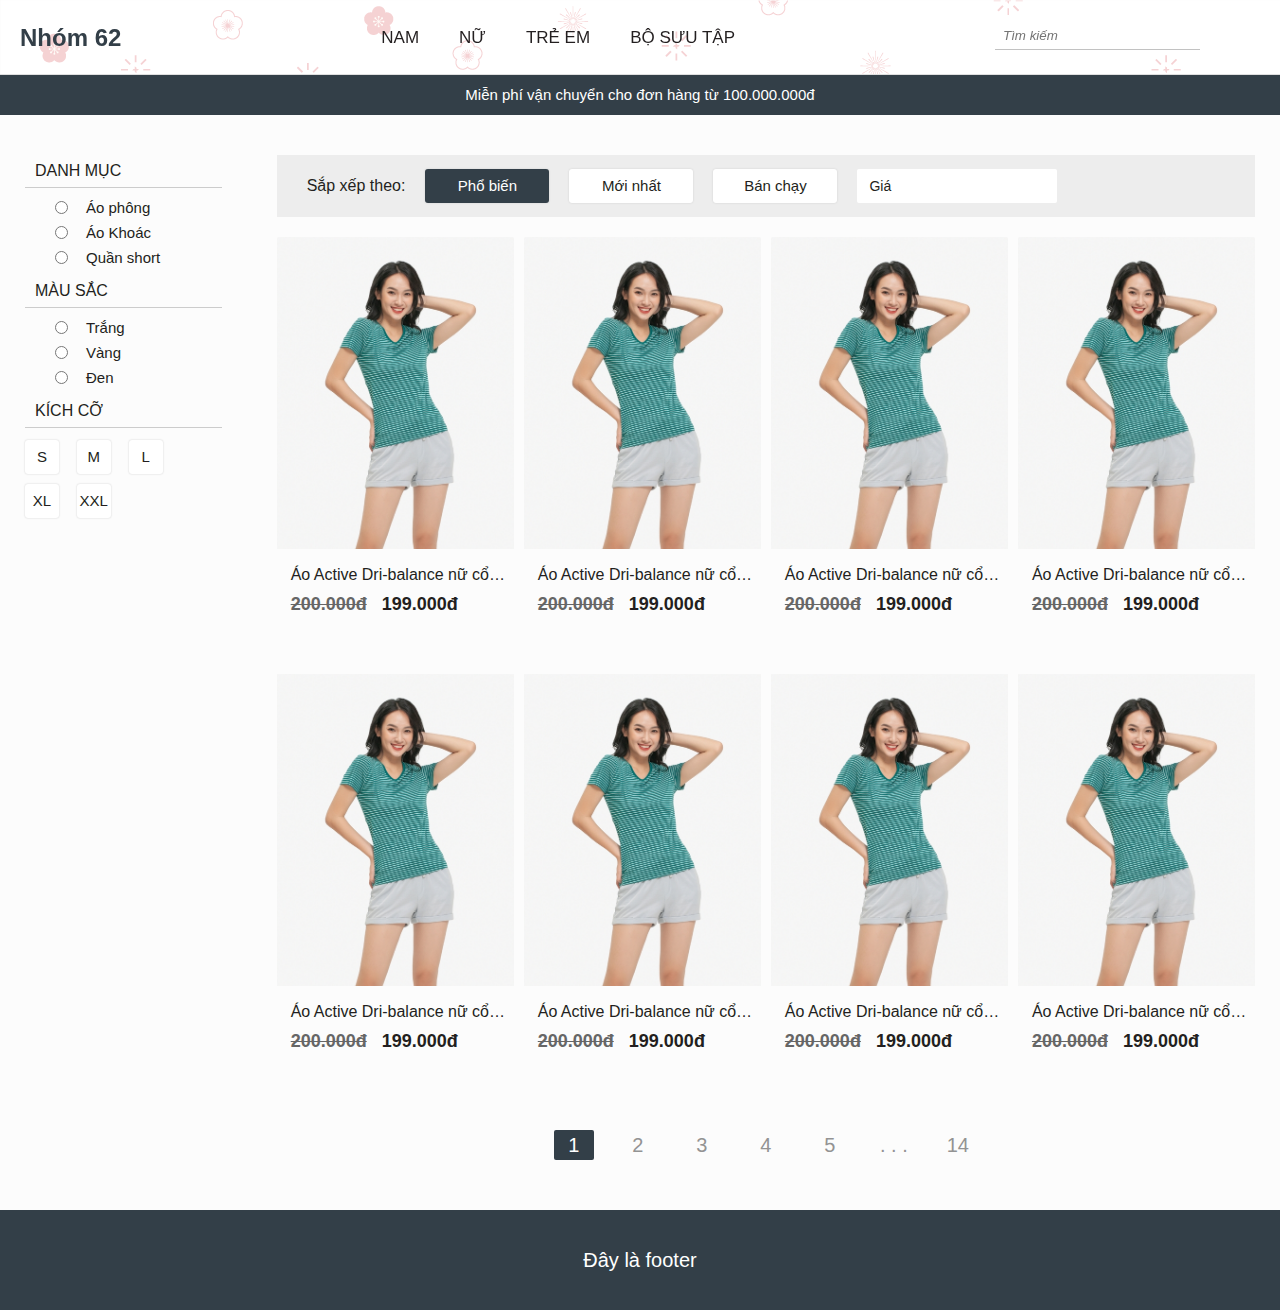
<file: client/girl.html>
<!DOCTYPE html>
<html lang="en">

<head>
    <meta charset="UTF-8">
    <meta http-equiv="X-UA-Compatible" content="IE=edge">
    <meta name="viewport" content="width=device-width, initial-scale=1.0">
    <link rel="icon" href="./image/62.png">
    <title>Nhóm 62</title>
    <link href="http://fonts.cdnfonts.com/css/futura-std-4" rel="stylesheet">
    <link rel="stylesheet" href="https://cdnjs.cloudflare.com/ajax/libs/font-awesome/6.0.0-beta3/css/all.min.css"
        integrity="sha512-Fo3rlrZj/k7ujTnHg4CGR2D7kSs0v4LLanw2qksYuRlEzO+tcaEPQogQ0KaoGN26/zrn20ImR1DfuLWnOo7aBA=="
        crossorigin="anonymous" referrerpolicy="no-referrer" />
    <link rel="stylesheet" href="./css/app.css">
</head>

<body>
    <div class="wrapper">
        <header class="header">
            <div class="container">
                <div class="header__content">
                    <div class="logo">
                        <a href="index.html" class="logo-link">Nhóm 62</a>
                    </div>
                    <div class="header__menu">
                        <ul class="header__menu-list">
                            <li class="header__menu-item">
                                <a href="index.html">Nam</a>
                            </li>
                            <li class="header__menu-item">
                                <a href="girl.html">Nữ</a>
                            </li>
                            <li class="header__menu-item">
                                <a href="child.html">Trẻ em</a>
                            </li>
                            <li class="header__menu-item">
                                <a href="#">Bộ sưu tập</a>
                            </li>
                        </ul>
                    </div>
                    <div class="header__other">
                        <div class="search">
                            <input type="text" placeholder="Tìm kiếm">
                            <i class="fas fa-search search-icon"></i>
                        </div>
                        <div class="location">
                            <a href="#"><i class="fas fa-map-marker-alt location-icon icon"></i></a>
                        </div>
                        <div class="user">
                            <a href="#"><i class="fas fa-user-alt user-icon icon"></i></a>
                        </div>
                        <label for="cart" class="cart-icon">
                            <i class="fas fa-shopping-cart cursor-pointer icon"></i>
                        </label>
                    </div>
                </div>
            </div>
        </header>
        <input type="checkbox" id="cart" class="cart-input-label">
        <label for="cart" class="overlay"></label>
        <section class="cart">
            <div class="cart-modal">
                <div class="cart-modal__heading">
                    Giỏ hàng của bạn
                    <label for="cart">
                        <i class="fas fa-times icon cart-icon-close"></i>
                    </label>
                </div>
                <div class="cart-modal-product">
                    <div class="cart-modal-product__image">
                        <img src="./image/ao/1.jpg" alt="" class="cart-modal__img">
                    </div>
                    <div class="cart-modal-product__content">
                        <div class="cart-modal-product__content-name">
                            <a href="#">Áo T-shirt cổ tròn cotton</a>
                        </div>
                        <div class="cart-modal-product__content-id">ID:8977831</div>
                        <div class="cart-modal-product__content-price">249.000đ</div>
                        <div class="cart-modal-product__content-quantity">
                            <p class="uppercase">Số lượng</p>
                            <button class="btn--square btn--hover">
                                <i class="fas fa-minus"></i>
                            </button>
                            <button class="btn not-pointer">1</button>
                            <button class="btn--square btn--hover">
                                <i class="fas fa-plus"></i>
                            </button>
                        </div>
                    </div>
                </div>
                <div class="cart-modal-product">
                    <div class="cart-modal-product__image">
                        <img src="./image/ao/1.jpg" alt="" class="cart-modal__img">
                    </div>
                    <div class="cart-modal-product__content">
                        <div class="cart-modal-product__content-name">
                            <a href="#">Áo T-shirt cổ tròn cotton</a>
                        </div>
                        <div class="cart-modal-product__content-id">ID:8977831</div>
                        <div class="cart-modal-product__content-price">249.000đ</div>
                        <div class="cart-modal-product__content-quantity">
                            <p class="uppercase">Số lượng</p>
                            <button class="btn--square btn--hover">
                                <i class="fas fa-minus"></i>
                            </button>
                            <button class="btn not-pointer">1</button>
                            <button class="btn--square btn--hover">
                                <i class="fas fa-plus"></i>
                            </button>
                        </div>
                    </div>
                </div>
                <div class="cart-modal-product">
                    <div class="cart-modal-product__image">
                        <img src="./image/ao/1.jpg" alt="" class="cart-modal__img">
                    </div>
                    <div class="cart-modal-product__content">
                        <div class="cart-modal-product__content-name">
                            <a href="#">Áo T-shirt cổ tròn cotton</a>
                        </div>
                        <div class="cart-modal-product__content-id">ID:8977831</div>
                        <div class="cart-modal-product__content-price">249.000đ</div>
                        <div class="cart-modal-product__content-quantity">
                            <p class="uppercase">Số lượng</p>
                            <button class="btn--square btn--hover">
                                <i class="fas fa-minus"></i>
                            </button>
                            <button class="btn not-pointer">1</button>
                            <button class="btn--square btn--hover">
                                <i class="fas fa-plus"></i>
                            </button>
                        </div>
                    </div>
                </div>
                <div class="cart-modal-footer">
                    <div class="cart-modal-footer__money">
                        <span>Tổng tiền hàng</span>
                        <span>999.999đ</span>
                    </div>
                    <a href="#" class="cart-modal-footer__order">Đặt Hàng</a>
                </div>
            </div>
        </section>
        <section class="notice">
            <p class="notice-text">
                Miễn phí vận chuyển cho đơn hàng từ 100.000.000đ
            </p>
        </section>
        <section class="content">
            <div class="container">
                <div class="content__container">
                    <nav class="category">
                        <ul class="category__list">
                            <h3 class="category__heading">Danh Mục<i class="fas fa-chevron-down category__icon"></i>
                            </h3>

                            <li class="category__item">
                                <span>
                                    <input type="radio" name="category_choice" id="ao_phong">
                                    <label for="ao_phong">Áo phông</label>
                                </span>
                                <span>
                                    <input type="radio" name="category_choice" id="ao_khoac">
                                    <label for="ao_khoac">Áo Khoác</label>
                                </span>
                                <span>
                                    <input type="radio" name="category_choice" id="quan_short">
                                    <label for="quan_short">Quần short</label>
                                </span>
                            </li>
                        </ul>

                        <ul class="category__list">
                            <h3 class="category__heading">Màu sắc<i class="fas fa-chevron-down category__icon"></i>
                            </h3>

                            <li class="category__item">
                                <span>
                                    <input type="radio" name="color_choice" id="trang">
                                    <label for="trang">Trắng</label>
                                </span>
                                <span>
                                    <input type="radio" name="color_choice" id="vang">
                                    <label for="vang">Vàng</label>
                                </span>
                                <span>
                                    <input type="radio" name="color_choice" id="den">
                                    <label for="den">Đen</label>
                                </span>
                            </li>
                        </ul>

                        <ul class="category__list">
                            <h3 class="category__heading">Kích cỡ<i class="fas fa-chevron-down category__icon"></i></h3>

                            <li class="category__item">
                                <button class="btn--square btn--hover">S</button>
                                <button class="btn--square btn--hover">M</button>
                                <button class="btn--square btn--hover">L</button>
                                <button class="btn--square btn--hover">XL</button>
                                <button class="btn--square btn--hover">XXL</button>
                            </li>
                        </ul>
                    </nav>

                    <section class="grid__column-10">
                        <div class="home__filter">
                            <div class="home__filter-container">
                                <span class="home__filter-label">Sắp xếp theo:</span>
                                <button class="btn btn--hover btn--active">Phổ biến</button>
                                <button class="btn btn--hover">Mới nhất</button>
                                <button class="btn btn--hover">Bán chạy</button>

                                <div class="select-input">
                                    <span class="select-input__label">Giá</span>
                                    <i class="select-input__icon fas fa-angle-down"></i>
                                    <ul class="select-input__list">
                                        <li class="select-input__item">
                                            <a href="#" class="select-input__link">Giá: Thấp đên cao</a>
                                        </li>
                                        <li class="select-input__item">
                                            <a href="#" class="select-input__link">Giá: Cao đến thấp</a>
                                        </li>
                                    </ul>
                                </div>
                            </div>
                        </div>
                        <div class="home-product__container">
                            <div class="home-product">
                                <div class="grid__row">
                                    <div class="grid__column-2-4">
                                        <a href="active.html" class="home-product-item">
                                            <div class="home-product-item__img"
                                                style="background-image: url(./image/ao/2.jpg);"></div>
                                            <div class="home-product-item__name">Áo Active Dri-balance nữ cổ tim</div>
                                            <div class="home-product-item__price">
                                                <span class="home-product-item__price-old">200.000đ</span>
                                                <span class="home-product-item__price-current">199.000đ</span>
                                            </div>
                                        </a>
                                    </div>
                                    <div class="grid__column-2-4">
                                        <a href="active.html" class="home-product-item">
                                            <div class="home-product-item__img"
                                                style="background-image: url(./image/ao/2.jpg);"></div>
                                            <div class="home-product-item__name">Áo Active Dri-balance nữ cổ tim</div>
                                            <div class="home-product-item__price">
                                                <span class="home-product-item__price-old">200.000đ</span>
                                                <span class="home-product-item__price-current">199.000đ</span>
                                            </div>
                                        </a>
                                    </div>
                                    <div class="grid__column-2-4">
                                        <a href="active.html" class="home-product-item">
                                            <div class="home-product-item__img"
                                                style="background-image: url(./image/ao/2.jpg);"></div>
                                            <div class="home-product-item__name">Áo Active Dri-balance nữ cổ tim</div>
                                            <div class="home-product-item__price">
                                                <span class="home-product-item__price-old">200.000đ</span>
                                                <span class="home-product-item__price-current">199.000đ</span>
                                            </div>
                                        </a>
                                    </div>
                                    <div class="grid__column-2-4">
                                        <a href="active.html" class="home-product-item">
                                            <div class="home-product-item__img"
                                                style="background-image: url(./image/ao/2.jpg);"></div>
                                            <div class="home-product-item__name">Áo Active Dri-balance nữ cổ tim</div>
                                            <div class="home-product-item__price">
                                                <span class="home-product-item__price-old">200.000đ</span>
                                                <span class="home-product-item__price-current">199.000đ</span>
                                            </div>
                                        </a>
                                    </div>
                                    <div class="grid__column-2-4">
                                        <a href="active.html" class="home-product-item">
                                            <div class="home-product-item__img"
                                                style="background-image: url(./image/ao/2.jpg);"></div>
                                            <div class="home-product-item__name">Áo Active Dri-balance nữ cổ tim</div>
                                            <div class="home-product-item__price">
                                                <span class="home-product-item__price-old">200.000đ</span>
                                                <span class="home-product-item__price-current">199.000đ</span>
                                            </div>
                                        </a>
                                    </div>
                                    <div class="grid__column-2-4">
                                        <a href="active.html" class="home-product-item">
                                            <div class="home-product-item__img"
                                                style="background-image: url(./image/ao/2.jpg);"></div>
                                            <div class="home-product-item__name">Áo Active Dri-balance nữ cổ tim</div>
                                            <div class="home-product-item__price">
                                                <span class="home-product-item__price-old">200.000đ</span>
                                                <span class="home-product-item__price-current">199.000đ</span>
                                            </div>
                                        </a>
                                    </div>
                                    <div class="grid__column-2-4">
                                        <a href="active.html" class="home-product-item">
                                            <div class="home-product-item__img"
                                                style="background-image: url(./image/ao/2.jpg);"></div>
                                            <div class="home-product-item__name">Áo Active Dri-balance nữ cổ tim</div>
                                            <div class="home-product-item__price">
                                                <span class="home-product-item__price-old">200.000đ</span>
                                                <span class="home-product-item__price-current">199.000đ</span>
                                            </div>
                                        </a>
                                    </div>
                                    <div class="grid__column-2-4">
                                        <a href="active.html" class="home-product-item">
                                            <div class="home-product-item__img"
                                                style="background-image: url(./image/ao/2.jpg);"></div>
                                            <div class="home-product-item__name">Áo Active Dri-balance nữ cổ tim</div>
                                            <div class="home-product-item__price">
                                                <span class="home-product-item__price-old">200.000đ</span>
                                                <span class="home-product-item__price-current">199.000đ</span>
                                            </div>
                                        </a>
                                    </div>
                                </div>
                            </div>
                            <ul class="pagination home-product__pagination">
                                <li class="pagination-item">
                                    <a href="#" class="pagination-item__link">
                                        <i class="pagination-item-icon fas fa-angle-left"></i>
                                    </a>
                                </li>
                                <li class="pagination-item pagination-item--active">
                                    <a href="#" class="pagination-item__link">1</a>
                                </li>
                                <li class="pagination-item">
                                    <a href="#" class="pagination-item__link">2</a>
                                </li>
                                <li class="pagination-item">
                                    <a href="#" class="pagination-item__link">3</a>
                                </li>
                                <li class="pagination-item">
                                    <a href="#" class="pagination-item__link">4</a>
                                </li>
                                <li class="pagination-item">
                                    <a href="#" class="pagination-item__link">5</a>
                                </li>
                                <li class="pagination-item">
                                    <a href="#" class="pagination-item__link">. . .</a>
                                </li>
                                <li class="pagination-item">
                                    <a href="#" class="pagination-item__link">14</a>
                                </li>
                                <li class="pagination-item">
                                    <a href="#" class="pagination-item__link">
                                        <i class="pagination-item-icon fas fa-angle-right"></i>
                                    </a>
                                </li>
                            </ul>
                        </div>
                    </section>
                </div>
            </div>
        </section>
        <footer class="footer">
            <div class="footer_text" style="width: 100%; height: 10rem; background-color: #333f48; text-align: center; color: #fff; font-size: 2rem; line-height: 10rem ;margin-top: 5rem;">Đây là footer</div>
        </footer>
    </div>
</body>

</html>
</file>
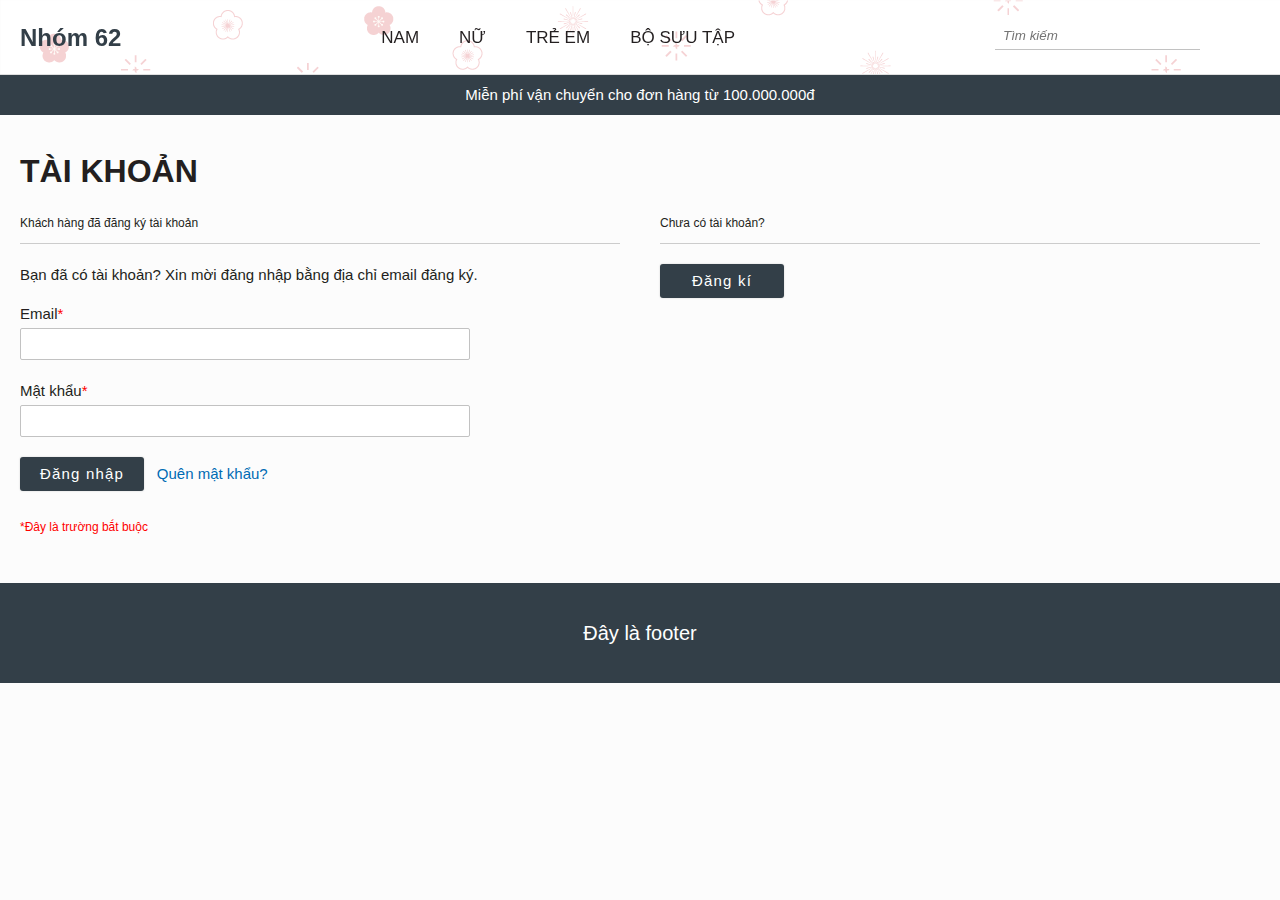
<file: client/login.html>
<!DOCTYPE html>
<html lang="en">

<head>
    <meta charset="UTF-8">
    <meta http-equiv="X-UA-Compatible" content="IE=edge">
    <meta name="viewport" content="width=device-width, initial-scale=1.0">
    <link rel="icon" href="./image/62.png">
    <title>Nhóm 62</title>
    <link href="http://fonts.cdnfonts.com/css/futura-std-4" rel="stylesheet">
    <link rel="stylesheet" href="https://cdnjs.cloudflare.com/ajax/libs/font-awesome/6.0.0-beta3/css/all.min.css"
        integrity="sha512-Fo3rlrZj/k7ujTnHg4CGR2D7kSs0v4LLanw2qksYuRlEzO+tcaEPQogQ0KaoGN26/zrn20ImR1DfuLWnOo7aBA=="
        crossorigin="anonymous" referrerpolicy="no-referrer" />
    <link rel="stylesheet" href="./css/app.css">
</head>

<body>
    <div class="wrapper">
        <!-- -------------------------------------------- HEADER BEGIN -------------------------------------------- -->
        <header class="header">
            <div class="container">
                <div class="header__content">
                    <div class="logo">
                        <a href="index.html" class="logo-link">Nhóm 62</a>
                    </div>
                    <div class="header__menu">
                        <ul class="header__menu-list">
                            <li class="header__menu-item">
                                <a href="index.html">Nam</a>
                            </li>
                            <li class="header__menu-item">
                                <a href="girl.html">Nữ</a>
                            </li>
                            <li class="header__menu-item">
                                <a href="child.html">Trẻ em</a>
                            </li>
                            <li class="header__menu-item">
                                <a href="#">Bộ sưu tập</a>
                            </li>
                        </ul>
                    </div>
                    <div class="header__other">
                        <div class="search">
                            <input type="text" placeholder="Tìm kiếm">
                            <i class="fas fa-search search-icon"></i>
                        </div>
                        <div class="location">
                            <a href="#"><i class="fas fa-map-marker-alt location-icon icon"></i></a>
                        </div>
                        <div class="user">
                            <a href="#"><i class="fas fa-user-alt user-icon icon"></i></a>
                        </div>
                        <label for="cart" class="cart-icon">
                            <i class="fas fa-shopping-cart cursor-pointer icon"></i>
                        </label>
                    </div>
                </div>
            </div>
        </header>

        <!-- -------------------------------------------- CART BEGIN -------------------------------------------- -->
        <input type="checkbox" id="cart" class="cart-input-label">
        <label for="cart" class="overlay"></label>
        <section class="cart">
            <div class="cart-modal">
                <div class="cart-modal__heading">
                    Giỏ hàng của bạn
                    <label for="cart">
                        <i class="fas fa-times icon cart-icon-close"></i>
                    </label>
                </div>
                <div class="cart-modal-product">
                    <div class="cart-modal-product__image">
                        <img src="./image/ao/1.jpg" alt="" class="cart-modal__img">
                    </div>
                    <div class="cart-modal-product__content">
                        <div class="cart-modal-product__content-name">
                            <a href="#">Áo T-shirt cổ tròn cotton</a>
                        </div>
                        <div class="cart-modal-product__content-id">ID:8977831</div>
                        <div class="cart-modal-product__content-price">249.000đ</div>
                        <div class="cart-modal-product__content-quantity">
                            <p class="uppercase">Số lượng</p>
                            <button class="btn--square btn--hover">
                                <i class="fas fa-minus"></i>
                            </button>
                            <button class="btn not-pointer">1</button>
                            <button class="btn--square btn--hover">
                                <i class="fas fa-plus"></i>
                            </button>
                        </div>
                    </div>
                </div>
                <div class="cart-modal-product">
                    <div class="cart-modal-product__image">
                        <img src="./image/ao/1.jpg" alt="" class="cart-modal__img">
                    </div>
                    <div class="cart-modal-product__content">
                        <div class="cart-modal-product__content-name">
                            <a href="#">Áo T-shirt cổ tròn cotton</a>
                        </div>
                        <div class="cart-modal-product__content-id">ID:8977831</div>
                        <div class="cart-modal-product__content-price">249.000đ</div>
                        <div class="cart-modal-product__content-quantity">
                            <p class="uppercase">Số lượng</p>
                            <button class="btn--square btn--hover">
                                <i class="fas fa-minus"></i>
                            </button>
                            <button class="btn not-pointer">1</button>
                            <button class="btn--square btn--hover">
                                <i class="fas fa-plus"></i>
                            </button>
                        </div>
                    </div>
                </div>
                <div class="cart-modal-product">
                    <div class="cart-modal-product__image">
                        <img src="./image/ao/1.jpg" alt="" class="cart-modal__img">
                    </div>
                    <div class="cart-modal-product__content">
                        <div class="cart-modal-product__content-name">
                            <a href="#">Áo T-shirt cổ tròn cotton</a>
                        </div>
                        <div class="cart-modal-product__content-id">ID:8977831</div>
                        <div class="cart-modal-product__content-price">249.000đ</div>
                        <div class="cart-modal-product__content-quantity">
                            <p class="uppercase">Số lượng</p>
                            <button class="btn--square btn--hover">
                                <i class="fas fa-minus"></i>
                            </button>
                            <button class="btn not-pointer">1</button>
                            <button class="btn--square btn--hover">
                                <i class="fas fa-plus"></i>
                            </button>
                        </div>
                    </div>
                </div>
                <div class="cart-modal-footer">
                    <div class="cart-modal-footer__money">
                        <span>Tổng tiền hàng</span>
                        <span>999.999đ</span>
                    </div>
                    <a href="#" class="cart-modal-footer__order">Đặt Hàng</a>
                </div>
            </div>
        </section>

        <!-- -------------------------------------------- NOTICE BEGIN -------------------------------------------- -->
        <section class="notice">
            <p class="notice-text">
                Miễn phí vận chuyển cho đơn hàng từ 100.000.000đ
            </p>
        </section>

        <section class="authen">
            <div class="container">
                <div class="authen-container">
                    <div class="registered">
                        <h2 class="registered-heading uppercase">Tài khoản</h2>
                        <p class="registered-desc">Khách hàng đã đăng ký tài khoản</p>
                        <p class="registered-notify text">Bạn đã có tài khoản? Xin mời đăng nhập bằng địa chỉ email đăng
                            ký.
                        </p>
                        <form class="registered-form">
                            <div class="registered-form-sign">
                                <div class="registered-form__title text">
                                    <p>Email</p>
                                    <span style="color: red;">*</span>
                                </div>
                                <input type="email" class="input-sign">
                            </div>
                            <div class="registered-form-sign">
                                <div class="registered-form__title text">
                                    <p>Mật khẩu</p>
                                    <span style="color: red;">*</span>
                                </div>
                                <input type="password" class="input-sign">
                            </div>
                            <div class="registered-action">
                                <button type="submit" class="btn btn--primary btn--hover">
                                    Đăng nhập
                                </button>
                                <a href="./sign_up.html" class="text registered-action__forget-password">Quên mật khẩu?</a>
                            </div>
                            <p class="registered__forcus-text">*Đây là trường bắt buộc</p>
                        </form>
                    </div>
                    <div class="registration">
                        <div class="registered-desc">Chưa có tài khoản?</div>
                        <a href="sign_up.html" class="btn btn--hover btn--primary">Đăng kí</a>
                    </div>
                </div>
            </div>
        </section>
        <footer class="footer">
            <div class="footer_text"
                style="width: 100%; height: 10rem; background-color: #333f48; text-align: center; color: #fff; font-size: 2rem; line-height: 10rem ;margin-top: 5rem;">
                Đây là footer</div>
        </footer>
    </div>
</body>

</html>
</file>
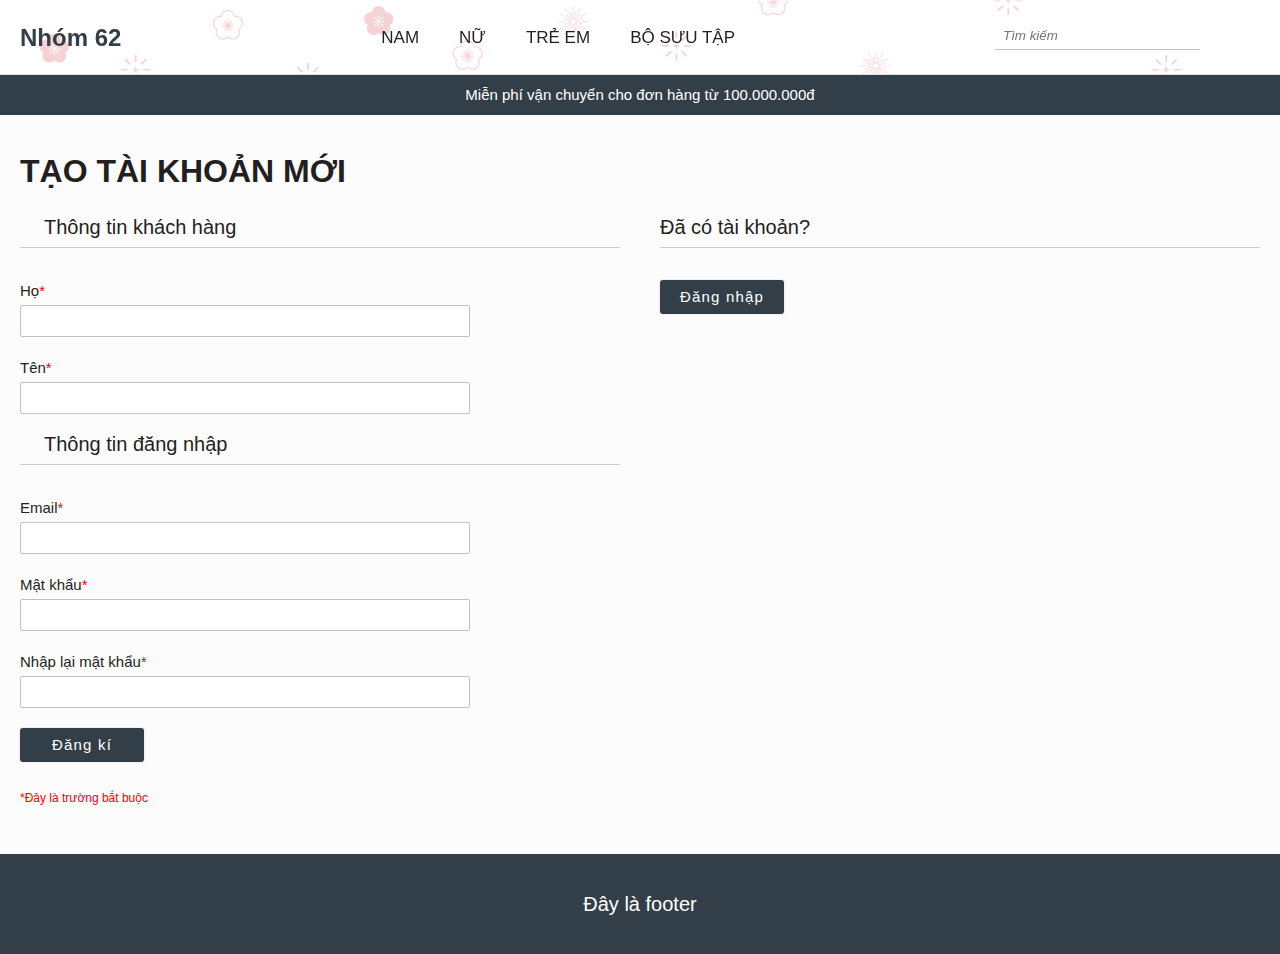
<file: client/sign_up.html>
<!DOCTYPE html>
<html lang="en">

<head>
    <meta charset="UTF-8">
    <meta http-equiv="X-UA-Compatible" content="IE=edge">
    <meta name="viewport" content="width=device-width, initial-scale=1.0">
    <link rel="icon" href="./image/62.png">
    <title>Nhóm 62</title>
    <link href="http://fonts.cdnfonts.com/css/futura-std-4" rel="stylesheet">
    <link rel="stylesheet" href="https://cdnjs.cloudflare.com/ajax/libs/font-awesome/6.0.0-beta3/css/all.min.css"
        integrity="sha512-Fo3rlrZj/k7ujTnHg4CGR2D7kSs0v4LLanw2qksYuRlEzO+tcaEPQogQ0KaoGN26/zrn20ImR1DfuLWnOo7aBA=="
        crossorigin="anonymous" referrerpolicy="no-referrer" />
    <link rel="stylesheet" href="./css/app.css">
</head>

<body>
    <div class="wrapper">
        <!-- -------------------------------------------- HEADER BEGIN -------------------------------------------- -->
        <header class="header">
            <div class="container">
                <div class="header__content">
                    <div class="logo">
                        <a href="index.html" class="logo-link">Nhóm 62</a>
                    </div>
                    <div class="header__menu">
                        <ul class="header__menu-list">
                            <li class="header__menu-item">
                                <a href="index.html">Nam</a>
                            </li>
                            <li class="header__menu-item">
                                <a href="girl.html">Nữ</a>
                            </li>
                            <li class="header__menu-item">
                                <a href="child.html">Trẻ em</a>
                            </li>
                            <li class="header__menu-item">
                                <a href="#">Bộ sưu tập</a>
                            </li>
                        </ul>
                    </div>
                    <div class="header__other">
                        <div class="search">
                            <input type="text" placeholder="Tìm kiếm">
                            <i class="fas fa-search search-icon"></i>
                        </div>
                        <div class="location">
                            <a href="#"><i class="fas fa-map-marker-alt location-icon icon"></i></a>
                        </div>
                        <div class="user">
                            <a href="#"><i class="fas fa-user-alt user-icon icon"></i></a>
                        </div>
                        <label for="cart" class="cart-icon">
                            <i class="fas fa-shopping-cart cursor-pointer icon"></i>
                        </label>
                    </div>
                </div>
            </div>
        </header>

        <!-- -------------------------------------------- CART BEGIN -------------------------------------------- -->
        <input type="checkbox" id="cart" class="cart-input-label">
        <label for="cart" class="overlay"></label>
        <section class="cart">
            <div class="cart-modal">
                <div class="cart-modal__heading">
                    Giỏ hàng của bạn
                    <label for="cart">
                        <i class="fas fa-times icon cart-icon-close"></i>
                    </label>
                </div>
                <div class="cart-modal-product">
                    <div class="cart-modal-product__image">
                        <img src="./image/ao/1.jpg" alt="" class="cart-modal__img">
                    </div>
                    <div class="cart-modal-product__content">
                        <div class="cart-modal-product__content-name">
                            <a href="#">Áo T-shirt cổ tròn cotton</a>
                        </div>
                        <div class="cart-modal-product__content-id">ID:8977831</div>
                        <div class="cart-modal-product__content-price">249.000đ</div>
                        <div class="cart-modal-product__content-quantity">
                            <p class="uppercase">Số lượng</p>
                            <button class="btn--square btn--hover">
                                <i class="fas fa-minus"></i>
                            </button>
                            <button class="btn not-pointer">1</button>
                            <button class="btn--square btn--hover">
                                <i class="fas fa-plus"></i>
                            </button>
                        </div>
                    </div>
                </div>
                <div class="cart-modal-product">
                    <div class="cart-modal-product__image">
                        <img src="./image/ao/1.jpg" alt="" class="cart-modal__img">
                    </div>
                    <div class="cart-modal-product__content">
                        <div class="cart-modal-product__content-name">
                            <a href="#">Áo T-shirt cổ tròn cotton</a>
                        </div>
                        <div class="cart-modal-product__content-id">ID:8977831</div>
                        <div class="cart-modal-product__content-price">249.000đ</div>
                        <div class="cart-modal-product__content-quantity">
                            <p class="uppercase">Số lượng</p>
                            <button class="btn--square btn--hover">
                                <i class="fas fa-minus"></i>
                            </button>
                            <button class="btn not-pointer">1</button>
                            <button class="btn--square btn--hover">
                                <i class="fas fa-plus"></i>
                            </button>
                        </div>
                    </div>
                </div>
                <div class="cart-modal-product">
                    <div class="cart-modal-product__image">
                        <img src="./image/ao/1.jpg" alt="" class="cart-modal__img">
                    </div>
                    <div class="cart-modal-product__content">
                        <div class="cart-modal-product__content-name">
                            <a href="#">Áo T-shirt cổ tròn cotton</a>
                        </div>
                        <div class="cart-modal-product__content-id">ID:8977831</div>
                        <div class="cart-modal-product__content-price">249.000đ</div>
                        <div class="cart-modal-product__content-quantity">
                            <p class="uppercase">Số lượng</p>
                            <button class="btn--square btn--hover">
                                <i class="fas fa-minus"></i>
                            </button>
                            <button class="btn not-pointer">1</button>
                            <button class="btn--square btn--hover">
                                <i class="fas fa-plus"></i>
                            </button>
                        </div>
                    </div>
                </div>
                <div class="cart-modal-footer">
                    <div class="cart-modal-footer__money">
                        <span>Tổng tiền hàng</span>
                        <span>999.999đ</span>
                    </div>
                    <a href="#" class="cart-modal-footer__order">Đặt Hàng</a>
                </div>
            </div>
        </section>

        <!-- -------------------------------------------- NOTICE BEGIN -------------------------------------------- -->
        <section class="notice">
            <p class="notice-text">
                Miễn phí vận chuyển cho đơn hàng từ 100.000.000đ
            </p>
        </section>

        <section class="authen">
            <div class="container">
                <div class="authen-container">
                    <div class="registered">
                        <h2 class="registered-heading uppercase">Tạo tài khoản mới</h2>
                        <p class="registered__desc-heading">Thông tin khách hàng</p>
                        <form class="registered-form">
                            <div class="registered-form-sign">
                                <div class="registered-form__title text">
                                    <p>Họ</p>
                                    <span style="color: red;">*</span>
                                </div>
                                <input type="text" class="input-sign">
                            </div>
                            <div class="registered-form-sign">
                                <div class="registered-form__title text">
                                    <p>Tên</p>
                                    <span style="color: red;">*</span>
                                </div>
                                <input type="text" class="input-sign">
                            </div>
                            <p class="registered__desc-heading">Thông tin đăng nhập</p>
                            <div class="registered-form-sign">
                                <div class="registered-form__title text">
                                    <p>Email</p>
                                    <span style="color: red;">*</span>
                                </div>
                                <input type="email" class="input-sign">
                            </div>
                            <div class="registered-form-sign">
                                <div class="registered-form__title text">
                                    <p>Mật khẩu</p>
                                    <span style="color: red;">*</span>
                                </div>
                                <input type="password" class="input-sign">
                            </div>
                            <div class="registered-form-sign">
                                <div class="registered-form__title text">
                                    <p>Nhập lại mật khẩu</p>
                                    <span style="color: red;">*</span>
                                </div>
                                <input type="password" class="input-sign">
                            </div>
                            <div class="registered-action">
                                <button type="submit" class="btn btn--primary btn--hover">
                                    Đăng kí
                                </button>
                            </div>
                            <p class="registered__forcus-text">*Đây là trường bắt buộc</p>
                        </form>
                    </div>
                    <div class="registration">
                        <div class="registered-desc-l">Đã có tài khoản?</div>
                        <a href="login.html" class="btn btn--hover btn--primary">Đăng nhập</a>
                    </div>
                </div>
            </div>
        </section>
        <footer class="footer">
            <div class="footer_text"
                style="width: 100%; height: 10rem; background-color: #333f48; text-align: center; color: #fff; font-size: 2rem; line-height: 10rem ;margin-top: 5rem;">
                Đây là footer</div>
        </footer>
    </div>
</body>

</html>
</file>
<file: client/css/app.css>
html,
body,
div,
span,
applet,
object,
iframe,
h1,
h2,
h3,
h4,
h5,
h6,
p,
blockquote,
pre,
a,
abbr,
acronym,
address,
big,
cite,
code,
del,
dfn,
em,
font,
img,
ins,
kbd,
q,
s,
samp,
small,
strike,
strong,
sub,
sup,
tt,
var,
b,
u,
i,
center,
dl,
dt,
dd,
ol,
ul,
li,
fieldset,
form,
label,
legend,
table,
caption,
tbody,
tfoot,
thead,
tr,
th,
td {
  margin: 0;
  padding: 0;
  border: 0;
  outline: 0;
  font-size: 100%;
  vertical-align: baseline;
  background: transparent;
}

body {
  line-height: 1;
  color: #555;
}

ol,
ul {
  list-style: none;
}

blockquote,
q {
  quotes: none;
}

blockquote:before, blockquote:after {
  content: "";
  content: none;
}

q:before, q:after {
  content: "";
  content: none;
}

:focus {
  outline: 0;
}

ins {
  text-decoration: none;
}

del {
  text-decoration: line-through;
}

table {
  border-collapse: collapse;
  border-spacing: 0;
}

a {
  text-decoration: none;
}

.clearfix {
  clear: both;
  display: block;
}
.clearfix:after {
  content: ".";
  display: block;
  clear: both;
  visibility: hidden;
  line-height: 0;
  height: 0;
}

html[xmlns] .clearfix {
  display: block;
}

* {
  -webkit-box-sizing: border-box;
  -moz-box-sizing: border-box;
  box-sizing: border-box;
}
* html .clearfix {
  height: 1%;
}

/*Add your css into here*/
.fl_left {
  float: left;
}

.fl_right {
  float: right;
}

*,
*:after,
*:before {
  padding: 0;
  margin: 0;
  box-sizing: border-box;
  -webkit-box-sizing: border-box;
}

h1,
h2,
h3,
h4,
h5 h6 {
  color: #231f20;
  font-weight: 400;
}

img {
  display: block;
  max-width: 100%;
  height: 100%;
  object-fit: cover;
  object-position: center center;
}

a {
  text-decoration: none;
  color: #231f20;
}

input {
  outline: none;
  border: 0;
  font-family: "Futura Std", sans-serif;
  color: #231f20;
}

button {
  outline: none;
  border: 0;
  font-family: "Futura Std", sans-serif;
  color: #231f20;
  cursor: pointer;
}

html {
  scroll-behavior: smooth;
  font-size: 62.5%;
}

body {
  font-family: "Futura Std", sans-serif;
  color: #231f20;
  font-weight: 400;
  background-color: #fcfcfc;
  transition: all 0.2s;
}

.ml-16 {
  margin-left: 16px;
}

.mr-16 {
  margin-right: 16px;
}

.wrapper {
  max-width: 144rem;
  margin: 0 auto;
}

img {
  object-fit: cover;
  height: auto;
  background-position: center center;
  background-repeat: no-repeat;
}

.container {
  margin: 0 auto;
  max-width: 132rem;
  padding: 0 2rem;
}

.cursor-pointer {
  cursor: pointer;
}

.logo-link {
  font-size: 2.4rem;
  color: #333f48;
  font-weight: 600;
  line-height: 3.125;
}

input::placeholder,
input::-webkit-input-placeholder {
  font-style: italic;
  min-width: 25rem;
}

.search {
  border-bottom: 1px solid #c2c2c2;
  padding-left: 8px;
  height: 2.5rem;
  font-size: 1.4rem;
  font-weight: 300;
  width: 100%;
  background-color: #fff;
}
.search-icon {
  color: #9e9e9e;
  font-size: 1.8rem;
  padding: 0 1rem 0 1rem;
}

.icon {
  font-size: 2.2rem;
  padding-left: 2rem;
  color: #333f48;
}

.btn {
  min-width: 124px;
  height: 34px;
  text-decoration: none;
  border: none;
  border-radius: 3px;
  background-color: #fff;
  font-size: 1.5rem;
  padding: 0 12px;
  color: #231f20;
  display: inline-flex;
  justify-content: center;
  align-items: center;
  line-height: 1.6rem;
  box-shadow: 0 0 2px #ccc;
  transition: all 0.2s;
}
.btn--primary {
  background-color: #333f48 !important;
  color: #fff !important;
  font-weight: 400;
  letter-spacing: 1.2px;
  transition: all 0.2s;
}
.btn--primary:hover {
  opacity: 0.8;
}
.btn--gray {
  background-color: #e0e0e0 !important;
  color: #231f20 !important;
  font-weight: 400;
  letter-spacing: 1.2px;
  transition: all 0.2s;
}
.btn--gray:hover {
  opacity: 0.8;
}

.btn-xl {
  min-width: 124px;
  min-height: 34px;
  text-decoration: none;
  border: none;
  border-radius: 3px;
  background-color: #fff;
  font-size: 1.5rem;
  padding: 16px 36px;
  color: #231f20;
  display: inline-flex;
  justify-content: center;
  align-items: center;
  line-height: 1.6rem;
  box-shadow: 0 0 2px #ccc;
  transition: all 0.2s;
}

.btn--square {
  height: 34px;
  max-width: 34px;
  text-decoration: none;
  border: none;
  border-radius: 3px;
  background-color: #fff;
  font-size: 1.5rem;
  padding: 0 16px;
  color: #231f20;
  display: inline-flex;
  justify-content: center;
  align-items: center;
  line-height: 1.6rem;
  box-shadow: 0 0 2px #ccc;
  transition: all 0.2s;
}
.btn--square-s {
  height: 25px;
  max-width: 25px;
  text-decoration: none;
  border: none;
  border-radius: 3px;
  background-color: #fff;
  font-size: 1.4rem;
  padding: 0 16px;
  color: #231f20;
  display: inline-flex;
  justify-content: center;
  align-items: center;
  line-height: 1.6rem;
  box-shadow: 0 0 2px #ccc;
  transition: all 0.2s;
}
.btn--square-l {
  height: 50px;
  width: 50px;
  text-decoration: none;
  border: none;
  border-radius: 3px;
  background-color: #fff;
  font-size: 1.4rem;
  padding: 16px;
  color: #231f20;
  display: inline-flex;
  justify-content: center;
  align-items: center;
  line-height: 1.6rem;
  box-shadow: 0 0 2px #ccc;
  transition: all 0.2s;
}

.btn--active,
.btn--hover:hover {
  background-color: #333f48;
  color: #fff;
}

.uppercase {
  text-transform: uppercase;
}

.white {
  background-color: #fff;
}

.yellow {
  background-color: yellow;
}

.black {
  background-color: black;
}

.not-pointer {
  cursor: default;
}

.text {
  font-size: 1.5rem;
  line-height: 1.4;
  font-weight: 400;
}

.input-sign {
  border: 1px solid #c2c2c2;
  background-color: #fff;
  border-radius: 2px;
  font-size: 1.4rem;
  height: 3.2rem;
  padding: 0 9px;
  width: 100%;
  max-width: 45rem;
}

.text-limit-1 {
  word-break: break-all;
  display: -webkit-box;
  -webkit-line-clamp: 1;
  -webkit-box-orient: vertical;
  overflow: hidden;
  text-overflow: ellipsis;
  word-break: break-word;
}

.header {
  background: url(../image/header.png);
  width: 100%;
  height: 7.5rem;
  display: block;
  top: 0;
  right: 0;
  left: 0;
  position: fixed;
  border-bottom: 1px solid #dfdfdf;
  z-index: 9;
}
.header__content {
  display: flex;
  justify-content: space-between;
  align-items: center;
}
.header__menu-list {
  display: flex;
  justify-content: center;
}
.header__menu-list a {
  text-transform: uppercase;
  font-size: 1.7rem;
  font-weight: 400;
  display: block;
  padding: 0 2rem;
  line-height: 4.4117647059;
}
.header__other {
  display: flex;
  align-items: center;
}

.notice {
  background-color: #333f48;
  height: 4rem;
  margin-top: 7.5rem;
  margin-bottom: 4rem;
}
.notice-text {
  color: #fff;
  text-align: center;
  line-height: 4rem;
  font-size: 1.5rem;
  font-weight: 400;
}

.content__container {
  display: flex;
}

.category {
  width: 16.6667%;
  padding: 0 5px;
  display: inline-block;
  cursor: pointer;
}
.category__list > h3 {
  display: flex;
  justify-content: space-between;
  align-items: center;
  font-size: 1.6rem;
  text-transform: uppercase;
  font-weight: 400;
  width: 100%;
  border-bottom: 1px solid #ccc;
  line-height: 2;
  padding-left: 1rem;
  margin-bottom: 1.2rem;
}
.category:checked .category__item {
  display: block;
}
.category__icon {
  padding-right: 1rem;
}
.category__item span {
  display: flex;
  align-items: center;
  justify-content: stretch;
  padding-bottom: 1rem;
  margin-left: 3rem;
}
.category__item span label {
  display: block;
  padding-left: 0.8rem;
  font-size: 1.5rem;
  font-weight: 300;
  cursor: pointer;
}
.category__item button {
  margin-right: 1.5rem;
  margin-bottom: 1rem;
}
.category__item input {
  margin-right: 1rem;
}

.grid__column-10 {
  padding-right: 5px;
  padding-left: 5rem;
  width: 83.3333%;
}

.home__filter-container {
  display: flex;
  align-items: center;
  background-color: #ededed;
  padding: 1.4rem;
  gap: 2rem;
}
.home__filter-label {
  font-size: 1.6rem;
  margin-left: 1.6rem;
}

.select-input {
  height: 3.4rem;
  padding: 0 12px;
  border-radius: 2px;
  background-color: #fff;
  min-width: 200px;
  display: flex;
  justify-content: space-between;
  align-items: center;
  position: relative;
}
.select-input__label {
  font-size: 1.4rem;
}
.select-input__icon {
  color: #9e9e9e;
  font-size: 1.4rem;
  position: relative;
  top: 1px;
}
.select-input__list {
  position: absolute;
  left: 0;
  right: 0;
  top: 35px;
  border-radius: 2px;
  background-color: #fff;
  padding: 8px 16px;
  list-style: none;
  opacity: 0;
  visibility: hidden;
  box-shadow: 0 1px 20px 0 rgba(0, 0, 0, 0.05);
  z-index: 1;
  transition: all 0.2s;
}
.select-input__list::before {
  content: "";
  display: block;
  position: absolute;
  top: -13px;
  right: 0;
  width: 100%;
  height: 21px;
}
.select-input:hover .select-input__list {
  display: block;
  opacity: 1;
  visibility: visible;
}
.select-input__item:hover .select-input__link {
  opacity: 0.7;
}
.select-input__link {
  font-size: 1.4rem;
  color: #231f20;
  text-decoration: none;
  display: block;
  padding: 4px 0;
}

.home-product {
  margin: 2rem 0;
}
.home-product-item__img {
  padding-bottom: 131.8%;
  background-size: contain;
  background-repeat: no-repeat;
  object-fit: cover;
  background-position: center center;
  border-top-left-radius: 2px;
  border-top-right-radius: 2px;
  display: grid;
  grid-template-columns: 1fr 1fr 1fr 1fr;
}
.home-product-item__name {
  padding: 1.8rem 0 0 1.4rem;
  margin-bottom: 1.2rem;
  font-size: 1.6rem;
  font-weight: 400;
  word-break: break-all;
  display: -webkit-box;
  -webkit-line-clamp: 1;
  -webkit-box-orient: vertical;
  overflow: hidden;
  text-overflow: ellipsis;
  word-break: break-word;
}
.home-product-item__price {
  padding-left: 1.4rem;
  font-size: 1.8rem;
  font-weight: 700;
}
.home-product-item__price-old {
  text-decoration: line-through;
  color: #666;
  margin-right: 1rem;
}

.grid__row {
  display: flex;
  flex-wrap: wrap;
  margin-left: -5px;
  margin-right: -5px;
}

.grid__column-2-4 {
  padding-left: 5px;
  padding-right: 5px;
  width: 25%;
  margin-bottom: 3rem;
  padding-bottom: 3rem;
  transition: transform 0.2s;
}
.grid__column-2-4:hover {
  transform: translateY(-0.3rem);
}

.pagination {
  display: flex;
  justify-content: center;
  align-items: center;
  list-style: none;
}

.pagination-item {
  margin: 0 12px;
}

.pagination-item--active .pagination-item__link {
  color: #fff;
  background-color: #333f48;
}
.pagination-item--active .pagination-item__link:hover {
  opacity: 0.8;
}

.pagination-item__link {
  --height: 30px;
  display: block;
  text-decoration: none;
  font-size: 2rem;
  font-weight: 300;
  color: #939393;
  min-width: 40px;
  height: var(--height);
  line-height: var(--height);
  border-radius: 2px;
  text-align: center;
}

.active-information {
  flex: 1;
}

.active-content {
  border-bottom: 1px solid #ccc;
  padding-bottom: 5rem;
}
.active-content__container {
  display: flex;
}
.active-content__image {
  flex: 1;
}
.active-content__info-heading {
  font-size: 2.6rem;
  font-weight: 700;
  letter-spacing: 1.2px;
  margin-bottom: 1.5rem;
  font-family: Arial, Helvetica, sans-serif;
}
.active-content__info-des {
  font-size: 1.6rem;
  display: flex;
  justify-content: space-between;
  padding-bottom: 1rem;
  border-bottom: 1px solid #888;
}
.active-content__info-price {
  font-size: 4rem;
  font-weight: 400;
  padding: 3rem 0;
}
.active-content__info-quantity, .active-content__info-size, .active-content__info-color {
  font-size: 1.6rem;
  margin-bottom: 3rem;
}
.active-content__info-quantity p, .active-content__info-size p, .active-content__info-color p {
  padding-bottom: 1.4rem;
}
.active-content__info-quantity button, .active-content__info-size button, .active-content__info-color button {
  margin-left: 2rem;
}
.active-content__info-color button:hover, .active-content__info--active {
  border: 3px solid #ff008e;
}
.recommend {
  padding-top: 2rem;
}
.recommend-title {
  font-size: 2.4rem;
  font-weight: 700;
  letter-spacing: 1.2px;
  text-align: center;
  padding-bottom: 2rem;
}
.recommend-product {
  display: flex;
}

.overlay {
  position: fixed;
  top: 0;
  left: 0;
  right: 0;
  bottom: 0;
  background-color: rgba(0, 0, 0, 0.3);
  z-index: 9;
  display: none;
}

.cart {
  position: fixed;
  right: 0;
  top: 0;
  bottom: 0;
  box-shadow: 0 0 12px 2px rgba(0, 0, 0, 0.35);
  width: 46rem;
  max-width: 100%;
  background-color: #fff;
  z-index: 10;
  transform: translateX(100%);
  opacity: 0;
  visibility: hidden;
  transition: all 0.25s;
}
.cart-input-label {
  display: none;
}
.cart-input-label:checked ~ .overlay {
  display: block;
}
.cart-input-label:checked ~ .cart {
  transform: translateX(0);
  opacity: 1;
  visibility: visible;
}
.cart-icon-close {
  padding: 1.6rem 2rem;
  margin-right: -2rem;
  transition: color 0.2s;
  cursor: pointer;
}
.cart-icon-close:hover {
  color: #f90716;
}
.cart-list {
  overflow-x: hidden;
  overflow-y: auto;
  list-style: none;
}
.cart-modal__heading {
  background-color: #eee;
  font-size: 2rem;
  font-weight: 500;
  padding: 0 2rem;
  text-align: center;
  margin-bottom: 0.8rem;
  display: flex;
  align-items: center;
  justify-content: space-between;
}
.cart-modal-product {
  border-bottom: 1px solid #eee;
  padding-bottom: 2rem !important;
  margin-bottom: 2rem;
  padding: 0 1rem;
  display: flex;
}
.cart-modal-product__image {
  flex: 1;
}
.cart-modal-product__content {
  flex: 2;
  padding-left: 2rem;
  padding-top: 1rem;
  padding-bottom: 0rem;
  line-height: 1.2;
}
.cart-modal-product__content-name {
  padding-bottom: 2rem;
}
.cart-modal-product__content-name a {
  color: #006bb4;
  font-size: 1.6rem;
  font-weight: 400;
  word-break: break-all;
  display: -webkit-box;
  -webkit-line-clamp: 1;
  -webkit-box-orient: vertical;
  overflow: hidden;
  text-overflow: ellipsis;
  word-break: break-word;
}
.cart-modal-product__content-name a:hover {
  text-decoration: underline;
}
.cart-modal-product__content-price, .cart-modal-product__content-id, .cart-modal-product__content-quantity p {
  font-size: 1.6rem;
  padding-bottom: 2rem;
  font-weight: 400;
}
.cart-modal-product__content-price {
  color: #333f48;
  font-weight: 600;
}
.cart-modal-footer__money {
  margin-top: auto;
  display: flex;
  justify-content: space-between;
  padding: 0 1rem;
  font-size: 1.6rem;
  background: #777;
  padding: 1.2rem;
  color: #fff;
  position: fixed;
  width: 46rem;
  bottom: 4.6rem;
  right: 0;
  border-bottom: #eee;
}
.cart-modal-footer__order {
  font-size: 2rem;
  height: 4.6rem;
  line-height: 4.6rem;
  text-align: center;
  background-color: #231f20;
  color: #fff;
  font-weight: 400;
  position: fixed;
  bottom: 0;
  right: 0;
  display: block;
  width: 46rem;
}
.cart-modal-footer__order:hover {
  background-color: #363233;
}

.authen-container {
  display: flex;
}

.registered {
  flex: 1;
  padding-right: 4rem;
}
.registered-heading {
  font-size: 3.2rem;
  font-weight: 700;
  font-family: Arial, Helvetica, sans-serif;
  padding-bottom: 3rem;
}
.registered-desc {
  font-size: 1.2rem;
  padding-bottom: 1.4rem;
  border-bottom: 1px solid #ccc;
  margin-bottom: 2rem;
}
.registered-notify {
  padding-bottom: 1.8rem;
}
.registered-form__title {
  display: flex;
  padding-bottom: 0.4rem;
}
.registered-form-sign {
  padding-bottom: 2rem;
}
.registered-action {
  padding-bottom: 3rem;
}
.registered-action__forget-password {
  margin-left: 1rem;
  color: #006bb4;
}
.registered__forcus-text {
  color: red;
  font-size: 1.2rem;
}

.registration {
  flex: 1;
  padding-top: 6.2rem;
}

.registered-desc-l,
.registered__desc-heading {
  font-size: 2rem;
  font-weight: 400;
  padding-bottom: 1rem;
  border-bottom: 1px solid #ccc;
  margin: 0 0 3.2rem;
}

.registered__desc-heading {
  padding-left: 2.4rem;
}

/*# sourceMappingURL=app.css.map */
</file>
<file: admin/style.css>
body{margin: 0px;
    font-family: 'Montserrat', sans-serif;

}
        #overall{
            background: dimgray; width: 100%; height: 1000px;
              position: relative; margin-top: 20px; display: flex; text-justify: flex-start;
        }
        #container{
            background: darkgray; 
            width: 100%; height: 7%; 
            display: flex; justify-content: space-between;
            float: left; 
            position: fixed;     
            top: 0px;
            left: 0px;
            right: 0px;
            z-index: 99;
        }
        #container > #logo{
            float: left; width: 20%; display: flex; justify-content: center;
        }
                #logo img{
                    width: 30px; padding: 10px;
                }
        #container > #search{
            margin: auto; max-width: 50%; 
            justify-content: center;
            align-items: center;
            display: flex;
        }
        #search img{
            margin: 10px 20px; width: 25px; height: 25px; 
            float: left;padding: 0px 20px; 
            background: dimgray; 
            border: 1px solid black;
        }
        #search input[type=text] {
                width: 320px;
                padding: 10px 20px;
                margin-top: 3px;
                box-sizing: border-box;
                float: left;
                border-radius: 15px;
            }
         #container > #logout{
             max-width: 20%; float: right; justify-content: center; align-items: center; display: flex;
         }
         #container > #logout> a > img{
             padding: 9px 15px; width: 30px;  background: darkgray;
         }
         #overall > #left{
             width: 20%; height: 100%; background: darkgray; position: relative;
         }
         #left >#menu{
            max-width: 90% ; height: 100%; position: fixed;
                }
                ul{
                    list-style: none;
                    text-align: left;

                }
                ul>li{
                    font-size: 30px;
                    font-family: 'Montserrat', sans-serif;
                    padding: 10px;
                    border-radius: 15px;
                            }
                ul>li>a{
                    text-decoration: none;
                    color: darkslategray;
                    
                }
                li:hover{
                    background-color: dimgray;
                }
                hr {
                    border: 2px solid dimgray;
                    border-radius: 2px;
                    width: 100%;
                }
        #overall > #right{
            width: 80%; height: 100%; float: right; background: dimgray; position: relative;
        }
            #overall > #right>.title{
                width: 100%; height: 60px; background: orange;
                position: fixed; justify-content: space-evenly; display: flex;
            }
            #overall > #right>.title>.title1{
                font-size: 35px; display: flex;
                align-items: center;
            }
            #overall > #right>.title>.title2{
                display: flex;
                align-items: center;
            }
            .title2 div button{
                font-family: "Roboto", sans-serif;
                text-transform: uppercase;
                background: rgb(17, 161, 161);
                width: 100%;
                border: 0;
                padding: 10px;
                color: #FFFFFF;
                font-size: 20px;
                cursor: pointer;
            }
            #right>.list_product{
                background: forestgreen; margin-top: 60px;
            }
                .list_product>.products{
                        background: #34495E;
                        color: #fff;
                        border-radius: 0px;
                        overflow: hidden;
                        width: 100%
                }
                th{
                    padding: 6px 0px;
                    font-weight: 500;
                    font-size: 14px;
                    color: #fff;
                    text-transform: uppercase;
                    border-bottom: solid 5px 

                }
                td{
                    padding: 15px;
                    text-align: left;
                    font-weight: 300;
                    font-size: 16px;
                    color: #fff;
                    border-bottom: solid 1px 
                }
                td>img{
                    width: 100px;
                }
                td>a{
                    color: aqua;
                }
            #right>.add_products{
                margin-top: 60px; margin-left: 30%;
            }
    /* #login_form{
        width: 400px;
        margin: auto;        
    }
    .login{
        background: darkgrey;
        max-width: 100%;
        padding: 30px;
        text-align: center;
    }
    .login input{
        font-family: Arial, Helvetica, sans-serif;
        background: #f2f2f2;
        width: 70%;
        border: 0;
        margin: 0 0 20px;
        padding: 25px;
        font-size: 14px;
    }
    .login button{
        font-family: Arial, Helvetica, sans-serif;
        background: dimgray;
        width: 70%;
        border: 0;
        padding: 15px;
        color: #FFFFFF;
        font-size: 14px;
        cursor: pointer;
    }
    .login a{
        text-decoration: none;
    }
    .login button:hover{
        background: #34495E; font-size: 18px;
    } */
    #login_form {
        width: 400px;
    }
    .login_container {
        width: 100vw;
        height: 100vh;
        background: #16a085; 
        display: flex;
        justify-content: center;
        align-items: center;
        background: -webkit-linear-gradient(
            to right,
            #f4d03f,
            #16a085
        );
        background: linear-gradient(
            to right,
            #f4d03f,
            #16a085
        );
    }
    .login {
        background: var(--background-color);
        max-width: 100%;
        padding: 30px;
        text-align: center;
        border-radius: 4px;
    }
    .login input {
        font-family: Arial, Helvetica, sans-serif;
        background: #eee;
        width: 70%;
        border: 0;
        margin: 0 0 20px;
        padding: 10px 16px;
        font-size: 16px;
        border-radius: inherit;
        outline: none;
        color: var(--text-color);
    }
    .login form {
        flex-direction: column;
        display: flex;
        justify-content: center;
        align-items: center;
    }
    .login button {
        font-family: Arial, Helvetica, sans-serif;
        background: var(--primary-color);
        width: 70%;
        border: 0;
        padding: 12px 0;
        color: #fff;
        font-size: 14px;
        cursor: pointer;
    }
    .login a {
        margin-top: 20px;
        line-height: 1.2;
        text-decoration: none;
    }
    .login a:hover {
        opacity: 0.8;
    }
    .login button:hover {
        opacity: 0.8;
    }
    .highcharts-figure,
    .highcharts-data-table table {
        min-width: 320px;
        max-width: 800px;
        margin: 1em auto;
    }


/*-----------charts----------*/

#container1{
    width:100%;
}
    .highcharts-figure,
.highcharts-data-table table {
  min-width: 320px;
  max-width: 800px;
  margin: 1em auto;
}

.highcharts-data-table table {
  font-family: Verdana, sans-serif;
  border-collapse: collapse;
  border: 1px solid #ebebeb;
  margin: 10px auto;
  text-align: center;
  width: 100%;
  max-width: 500px;
}

.highcharts-data-table caption {
  padding: 1em 0;
  font-size: 1.2em;
  color: #555;
}

.highcharts-data-table th {
  font-weight: 600;
  padding: 0.5em;
}

.highcharts-data-table td,
.highcharts-data-table th,
.highcharts-data-table caption {
  padding: 0.5em;
}

.highcharts-data-table thead tr,
.highcharts-data-table tr:nth-child(even) {
  background: darkcyan;
}

.highcharts-data-table tr:hover {
  background: darkcyan;
}

input[type="number"] {
  min-width: 50px;
}
</file>
